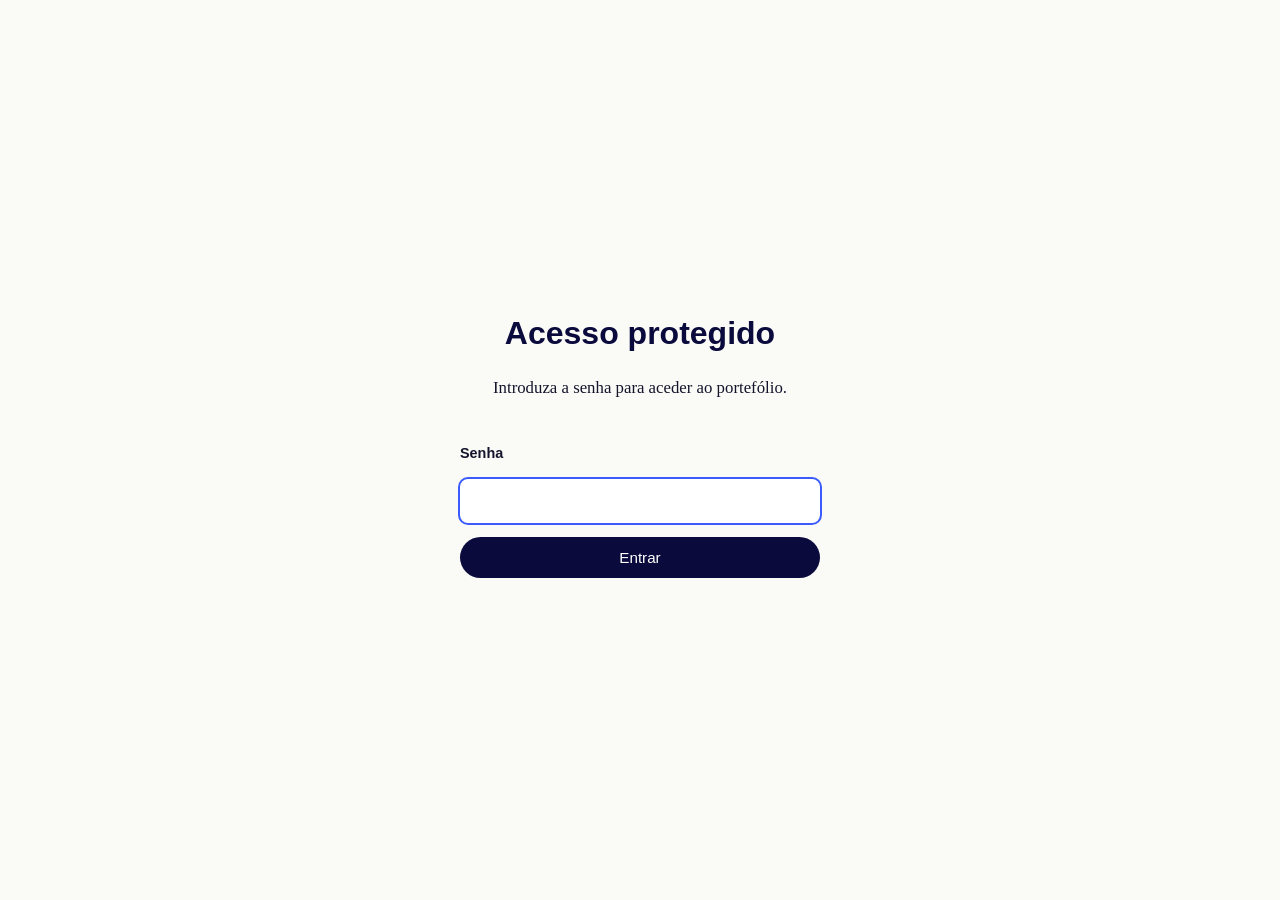
<file: index.html>
<!DOCTYPE html>
<html lang="pt-PT">

<head>
  <meta charset="UTF-8">
  <meta name="viewport" content="width=device-width, initial-scale=1.0">
  <title>Leonardo Magalhães | Início</title>
  <link rel="stylesheet" href="style.css">
  <script>document.documentElement.classList.add("acesso-bloqueado");</script>
  <script src="acesso.js" defer></script>
</head>

<body>
  <header class="topo">
    <a class="logo" href="index.html">Leonardo Magalhães</a>
    <nav>
      <ul class="menu">
        <li><a class="ativo" href="index.html">Início</a></li>
        <li class="menu-item dropdown">
          <a class="dropbtn" href="Apresentação.html">Apresentação</a>
          <ul class="dropdown-menu">
            <li><a href="pessoal.html">Pessoal</a></li>
            <li><a href="academica.html">Académica</a></li>
            <li><a href="profissional.html">Profissional</a></li>
            <li><a href="competencias-digitais.html">Competências digitais</a></li>
          </ul>
        </li>
        <li><a href="porque-e-portefolio.html">Porquê um e-portefólio?</a></li>
        <li><a href="evidencias.html">Evidências de aprendizagem</a></li>
        <li><a href="relatorio-reflexivo.html">Relatório reflexivo</a></li>
        <li><a href="contactos.html">Contactos</a></li>
      </ul>
    </nav>
  </header>

  <main>
    <section class="hero">
      <div class="hero-texto">
        <h1>Leonardo<br>Magalhães</h1>
        <p class="curso">Estudante da licenciatura de Engenharia de Multimédia - ISTEC</p>
        <p class="uc">
          Unidade Curricular:<br>
          Arquitetura e funcionamento de computadores
        </p>
        <div class="botoes">
          <a class="btn" href="Apresentação.html">Conhecer mais</a>
          <a class="btn secundario" href="contactos.html">Falar comigo</a>
        </div>
      </div>

      <!-- Coloca a tua fotografia em img/foto.jpg -->
      <img class="hero-foto" src="imagem/IMG_8023.jpeg" alt="Fotografia de Leonardo Magalhães">
    </section>
  </main>

  <footer class="rodape">
    <p>© 2026 Leonardo Magalhães. Todos os direitos reservados.</p>

    <p class="contactos">
      Contactos:<br>
      <a href="mailto:leo.magalhaes1711@gmail.com">leo.magalhaes1711@gmail.com</a>
    </p>

    <div class="istec">
      <img src="imagem/Logotipo01.png" alt="Logótipo do ISTEC Porto">
    </div>

    <div class="redes">
      <a href="https://www.instagram.com/leomaagalhaes/" title="Instagram" target="_blank" rel="noopener noreferrer"
        aria-label="Instagram de Leonardo Magalhães">Ig</a>
    </div>
  </footer>

  <script src="chat.js"></script>
</body>

</html>
</file>
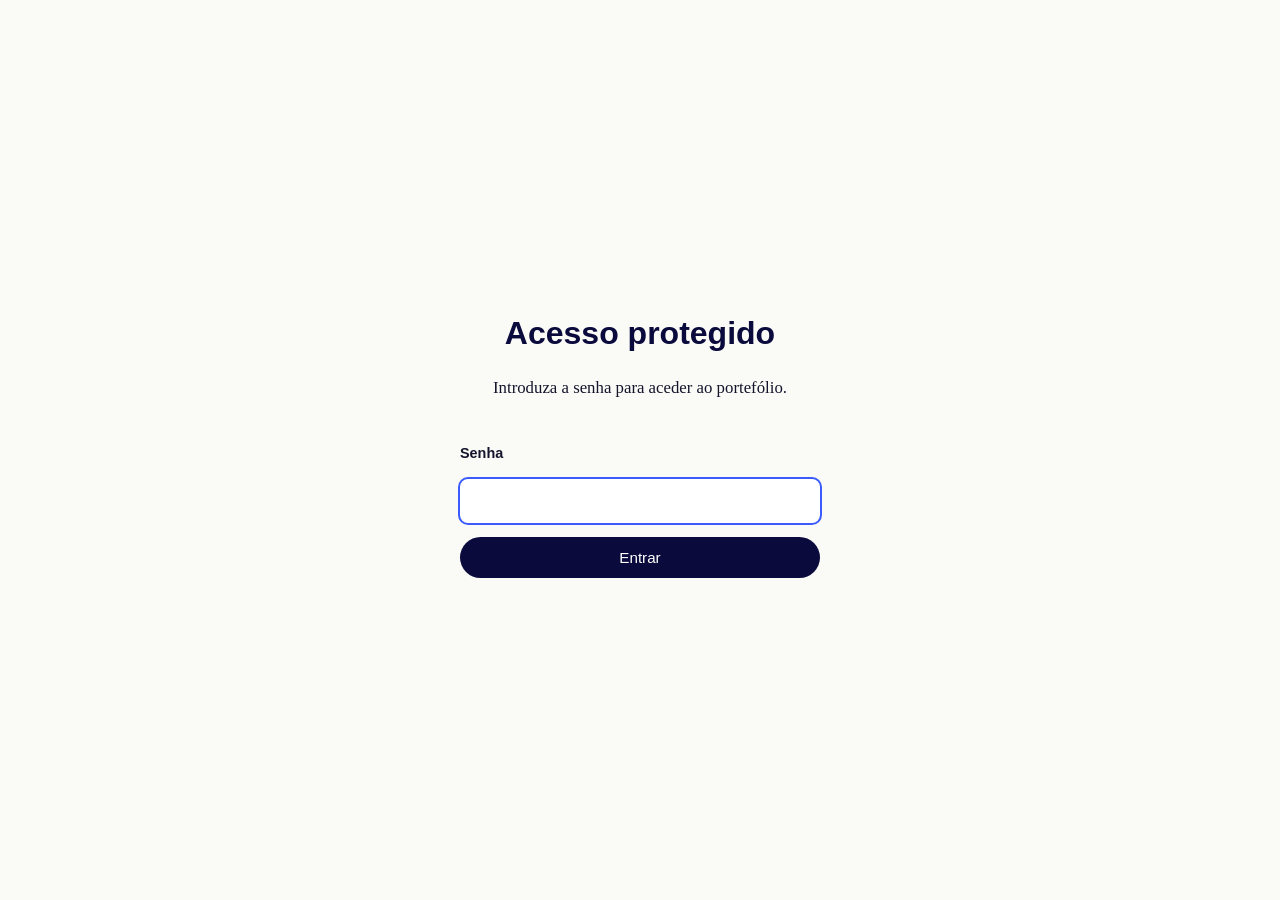
<file: academica.html>
<!DOCTYPE html>
<html lang="pt-PT">
<head>
  <meta charset="UTF-8">
  <meta name="viewport" content="width=device-width, initial-scale=1.0">
  <title>Leonardo Magalhães | Académica</title>
  <link rel="stylesheet" href="style.css">
  <script>document.documentElement.classList.add("acesso-bloqueado");</script>
  <script src="acesso.js" defer></script>
</head>

<body>
  <header class="topo">
    <a class="logo" href="index.html">Leonardo Magalhães</a>
    <nav>
      <ul class="menu">
        <li><a href="index.html">Início</a></li>
        <li class="menu-item dropdown">
          <a class="dropbtn ativo" href="Apresentação.html">Apresentação</a>
          <ul class="dropdown-menu">
            <li><a href="pessoal.html">Pessoal</a></li>
            <li><a href="academica.html">Académica</a></li>
            <li><a href="profissional.html">Profissional</a></li>
            <li><a href="competencias-digitais.html">Competências digitais</a></li>
          </ul>
        </li>
        <li><a href="porque-e-portefolio.html">Porquê um e-portefólio?</a></li>
        <li><a href="evidencias.html">Evidências de aprendizagem</a></li>
        <li><a href="relatorio-reflexivo.html">Relatório reflexivo</a></li>
        <li><a href="contactos.html">Contactos</a></li>
      </ul>
    </nav>
  </header>

  <main>
    <section class="conteudo">
      <h1>Académica</h1>
      <section class="cartao">
        <h2>Percurso académico</h2>
        <ul>
          <li>Licenciatura em Engenharia de Multimédia - ISTEC, 2026 - atual</li>
          <li>Licenciatura em Ciências da Nutrição - Universidade do Porto, 2021 - 2025</li>
          <li>Licenciatura em Nutrição - Universidade de Fortaleza, Brasil, 2017 - 2018</li>
        </ul>
      </section>
      <div class="botoes">
        <a class="btn" href="Apresentação.html">Voltar à apresentação</a>
      </div>
    </section>
  </main>

  <footer class="rodape">
    <p>© 2026 Leonardo Magalhães. Todos os direitos reservados.</p>
    <p class="contactos">
      Contactos:<br>
      <a href="mailto:leo.magalhaes1711@gmail.com">leo.magalhaes1711@gmail.com</a>
    </p>
    <div class="istec">
      <img src="imagem/Logotipo01.png" alt="Logótipo do ISTEC Porto">
    </div>
    <div class="redes">
      <a href="https://www.instagram.com/leomaagalhaes/" title="Instagram" target="_blank" rel="noopener noreferrer"
        aria-label="Instagram de Leonardo Magalhães">Ig</a>
    </div>
  </footer>
  <script src="chat.js"></script>
</body>

</html>
</file>
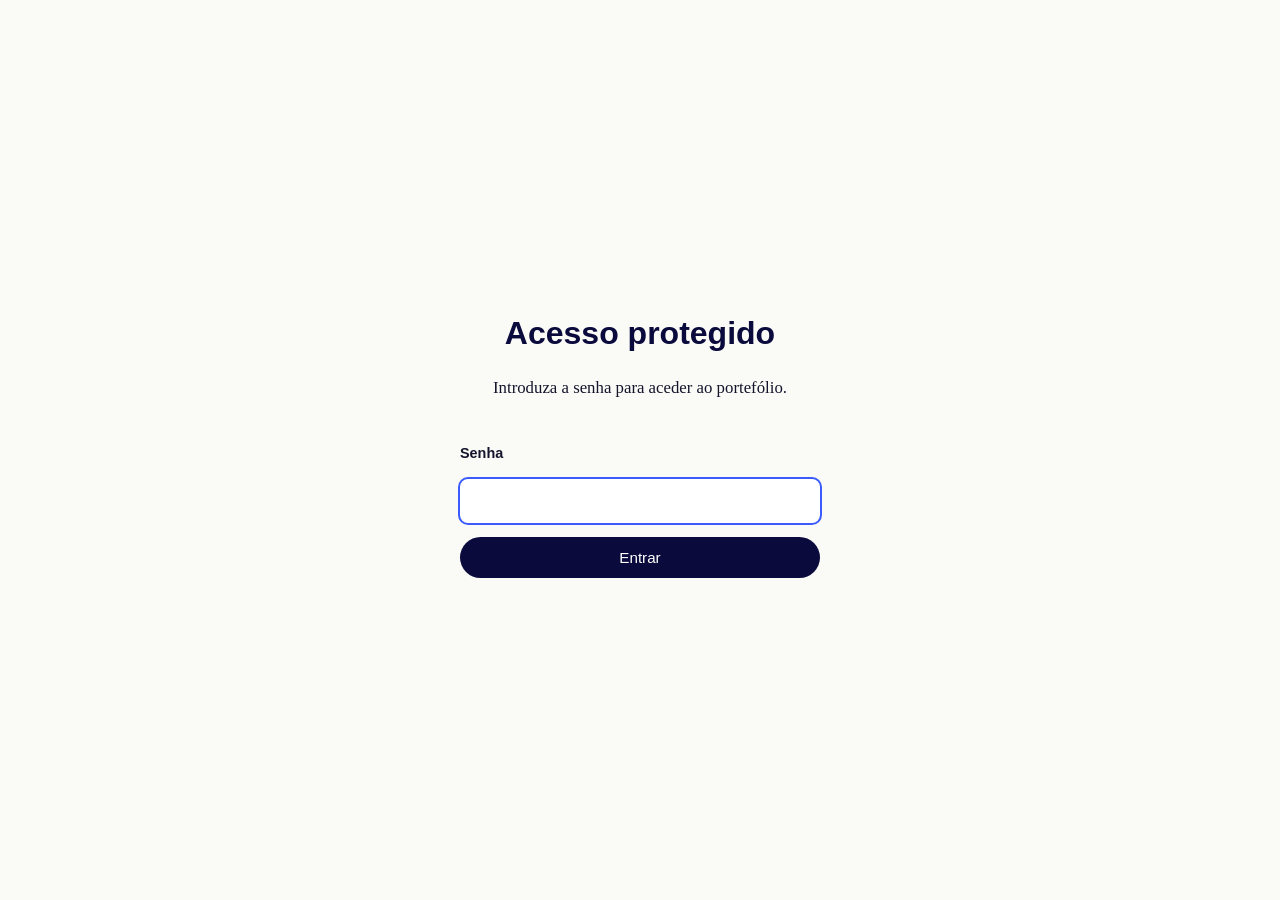
<file: Apresentação.html>
<!DOCTYPE html>
<html lang="pt-PT">
<head>
  <meta charset="UTF-8">
  <meta name="viewport" content="width=device-width, initial-scale=1.0">
  <title>Leonardo Magalhães | Apresentação</title>
  <link rel="stylesheet" href="style.css">
  <script>document.documentElement.classList.add("acesso-bloqueado");</script>
  <script src="acesso.js" defer></script>
</head>
<body>
  <header class="topo">
    <a class="logo" href="index.html">Leonardo Magalhães</a>
    <nav>
      <ul class="menu">
        <li><a href="index.html">Início</a></li>
        <li class="menu-item dropdown">
          <a class="dropbtn ativo" href="Apresentação.html">Apresentação</a>
          <ul class="dropdown-menu">
            <li><a href="pessoal.html">Pessoal</a></li>
            <li><a href="academica.html">Académica</a></li>
            <li><a href="profissional.html">Profissional</a></li>
            <li><a href="competencias-digitais.html">Competências digitais</a></li>
          </ul>
        </li>
        <li><a href="porque-e-portefolio.html">Porquê um e-portefólio?</a></li>
        <li><a href="evidencias.html">Evidências de aprendizagem</a></li>
        <li><a href="relatorio-reflexivo.html">Relatório reflexivo</a></li>
        <li><a href="contactos.html">Contactos</a></li>
      </ul>
    </nav>
  </header>

  <main>
    <section class="conteudo">
      <h1>Apresentação</h1>
      <p>Explore as diferentes áreas do meu percurso:</p>
      <div class="botoes">
        <a class="btn" href="pessoal.html">Pessoal</a>
        <a class="btn" href="academica.html">Académica</a>
        <a class="btn" href="profissional.html">Profissional</a>
        <a class="btn" href="competencias-digitais.html">Competências digitais</a>
      </div>
    </section>
  </main>

  <footer class="rodape">
    <p>© 2026 Leonardo Magalhães. Todos os direitos reservados.</p>

    <p class="contactos">
      Contactos:<br>
      <a href="mailto:leo.magalhaes1711@gmail.com">leo.magalhaes1711@gmail.com</a>
    </p>

    <div class="istec">
      <img src="imagem/Logotipo01.png" alt="Logótipo do ISTEC Porto">
    </div>

    <div class="redes">
      <a href="https://www.instagram.com/leomaagalhaes/" title="Instagram" target="_blank" rel="noopener noreferrer" aria-label="Instagram de Leonardo Magalhães">Ig</a>
    </div>
  </footer>

  <script src="chat.js"></script>
</body>
</html>
</file>
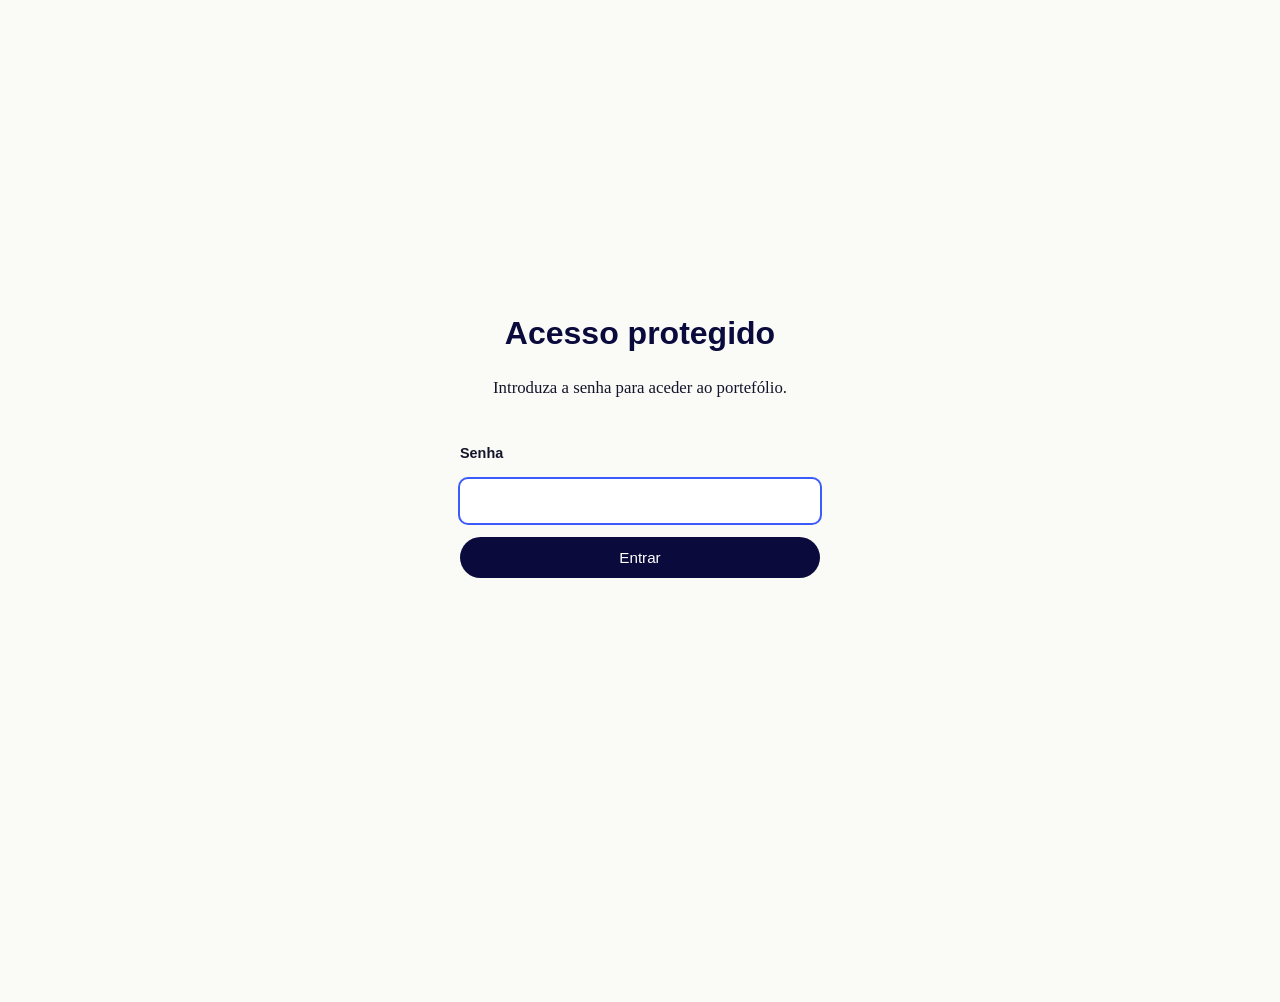
<file: competencias-digitais.html>
<!DOCTYPE html>
<html lang="pt-PT">
<head>
  <meta charset="UTF-8">
  <meta name="viewport" content="width=device-width, initial-scale=1.0">
  <title>Leonardo Magalhães | Competências digitais</title>
  <link rel="stylesheet" href="style.css">
  <script>document.documentElement.classList.add("acesso-bloqueado");</script>
  <script src="acesso.js" defer></script>
</head>

<body>
  <header class="topo">
    <a class="logo" href="index.html">Leonardo Magalhães</a>
    <nav>
      <ul class="menu">
        <li><a href="index.html">Início</a></li>
        <li class="menu-item dropdown">
          <a class="dropbtn ativo" href="Apresentação.html">Apresentação</a>
          <ul class="dropdown-menu">
            <li><a href="pessoal.html">Pessoal</a></li>
            <li><a href="academica.html">Académica</a></li>
            <li><a href="profissional.html">Profissional</a></li>
            <li><a href="competencias-digitais.html">Competências digitais</a></li>
          </ul>
        </li>
        <li><a href="porque-e-portefolio.html">Porquê um e-portefólio?</a></li>
        <li><a href="evidencias.html">Evidências de aprendizagem</a></li>
        <li><a href="relatorio-reflexivo.html">Relatório reflexivo</a></li>
        <li><a href="contactos.html">Contactos</a></li>
      </ul>
    </nav>
  </header>

  <main>
    <section class="conteudo">
      <h1>Competências digitais</h1>
      <section class="cartao">
        <h2>Competências</h2>
      </section>
      <figure class="quadro-competencias">
        <img src="imagem/Comp%20digitais.png"
          alt="Resultado das competências digitais: literacia de informação e dados B2 especialista; comunicação e colaboração A2 explorador; criação de conteúdo digital B1 integrador; segurança A2 explorador; resolução de problemas B2 especialista.">
      </figure>
      <div class="botoes">
        <a class="btn" href="Apresentação.html">Voltar à apresentação</a>
      </div>
    </section>
  </main>

  <footer class="rodape">
    <p>© 2026 Leonardo Magalhães. Todos os direitos reservados.</p>
    <p class="contactos">
      Contactos:<br>
      <a href="mailto:leo.magalhaes1711@gmail.com">leo.magalhaes1711@gmail.com</a>
    </p>
    <div class="istec">
      <img src="imagem/Logotipo01.png" alt="Logótipo do ISTEC Porto">
    </div>
    <div class="redes">
      <a href="https://www.instagram.com/leomaagalhaes/" title="Instagram" target="_blank" rel="noopener noreferrer"
        aria-label="Instagram de Leonardo Magalhães">Ig</a>
    </div>
  </footer>
  <script src="chat.js"></script>
</body>

</html>
</file>
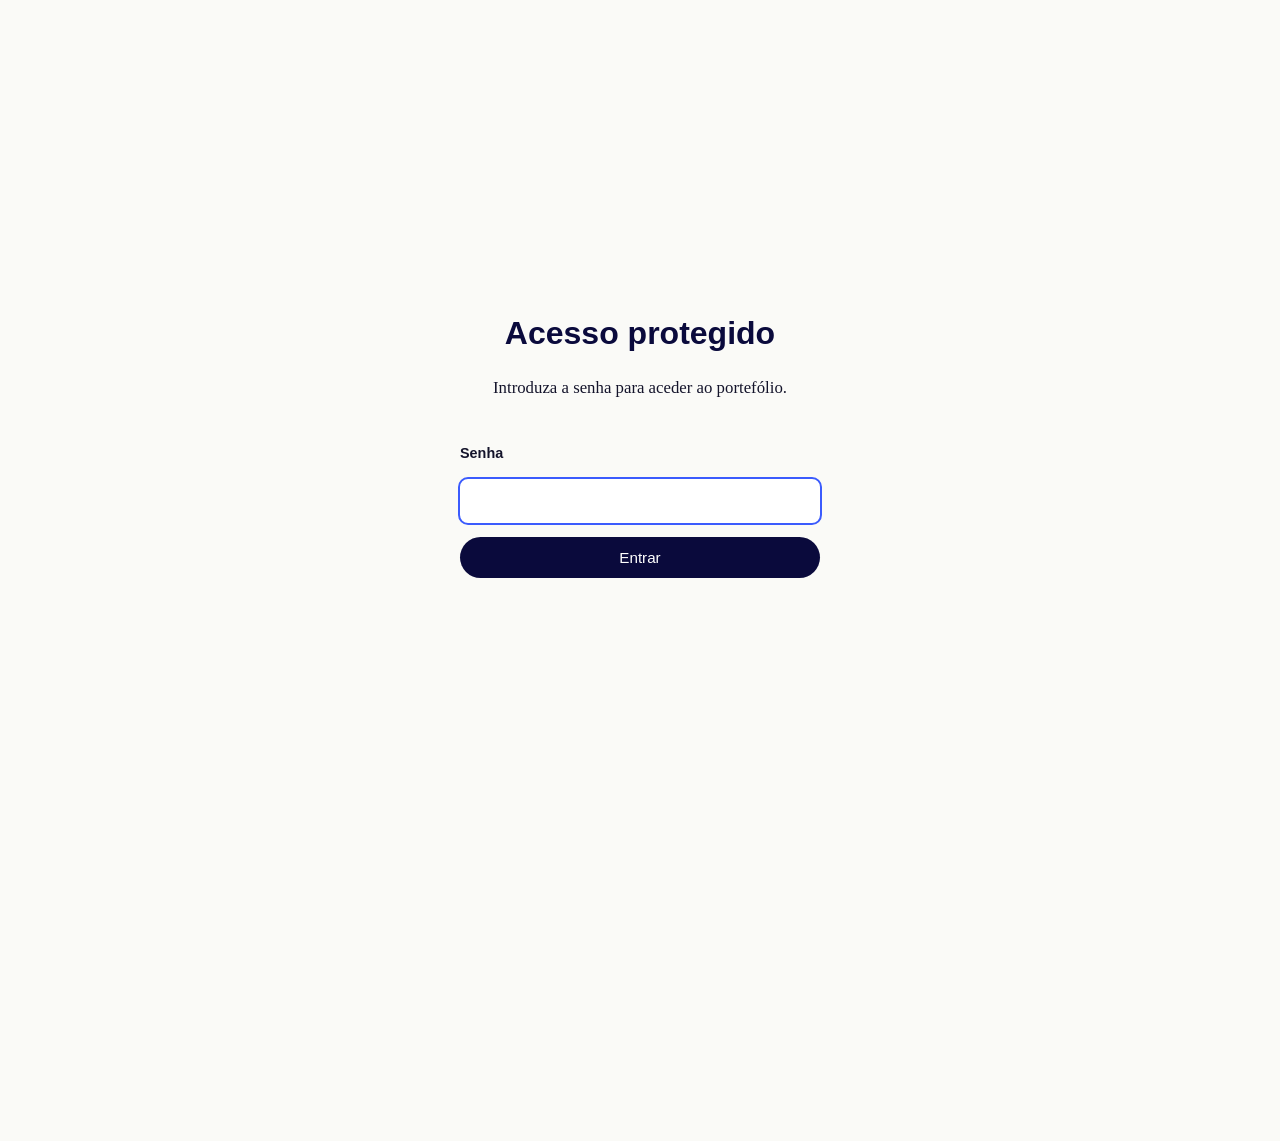
<file: contactos.html>
<!DOCTYPE html>
<html lang="pt-PT">

<head>
  <meta charset="UTF-8">
  <meta name="viewport" content="width=device-width, initial-scale=1.0">
  <title>Leonardo Magalhães | Contactos</title>
  <link rel="stylesheet" href="style.css">
  <script>document.documentElement.classList.add("acesso-bloqueado");</script>
  <script src="acesso.js" defer></script>
</head>

<body>
  <header class="topo">
    <a class="logo" href="index.html">Leonardo Magalhães</a>
    <nav>
      <ul class="menu">
        <li><a href="index.html">Início</a></li>
        <li class="menu-item dropdown">
          <a class="dropbtn" href="Apresentação.html">Apresentação</a>
          <ul class="dropdown-menu">
            <li><a href="pessoal.html">Pessoal</a></li>
            <li><a href="academica.html">Académica</a></li>
            <li><a href="profissional.html">Profissional</a></li>
            <li><a href="competencias-digitais.html">Competências digitais</a></li>
          </ul>
        </li>
        <li><a href="porque-e-portefolio.html">Porquê um e-portefólio?</a></li>
        <li><a href="evidencias.html">Evidências de aprendizagem</a></li>
        <li><a href="relatorio-reflexivo.html">Relatório reflexivo</a></li>
        <li><a class="ativo" href="contactos.html">Contactos</a></li>
      </ul>
    </nav>
  </header>

  <main>
    <section class="conteudo">
      <h1>Contactos</h1>

      <p>
        Podes falar comigo através do <strong>chat</strong> (botão no canto
        inferior direito do ecrã), por email, ou enviando uma mensagem pelo
        formulário abaixo.
      </p>

      <div class="cartao">
        <h2>Email</h2>
        <p>
          <a href="mailto:leo.magalhaes1711@gmail.com">leo.magalhaes1711@gmail.com</a>
        </p>
      </div>

      <!-- O formulário abre o programa de email do visitante já preenchido -->
      <form action="mailto:leo.magalhaes1711@gmail.com" method="post" enctype="text/plain">
        <label for="nome">Nome</label>
        <input type="text" id="nome" name="Nome" required>

        <label for="email">O teu email</label>
        <input type="email" id="email" name="Email" required>

        <label for="mensagem">Mensagem</label>
        <textarea id="mensagem" name="Mensagem" required></textarea>

        <button class="btn" type="submit">Enviar mensagem</button>
      </form>
    </section>
  </main>

  <footer class="rodape">
    <p>© 2026 Leonardo Magalhães. Todos os direitos reservados.</p>

    <p class="contactos">
      Contactos:<br>
      <a href="mailto:leo.magalhaes1711@gmail.com">leo.magalhaes1711@gmail.com</a>
    </p>

    <div class="istec">
      <img src="imagem/Logotipo01.png" alt="Logótipo do ISTEC Porto">
    </div>

    <div class="redes">
      <a href="https://www.instagram.com/leomaagalhaes/" title="Instagram" target="_blank" rel="noopener noreferrer"
        aria-label="Instagram de Leonardo Magalhães">Ig</a>
    </div>
  </footer>

  <script src="chat.js"></script>
</body>

</html>
</file>
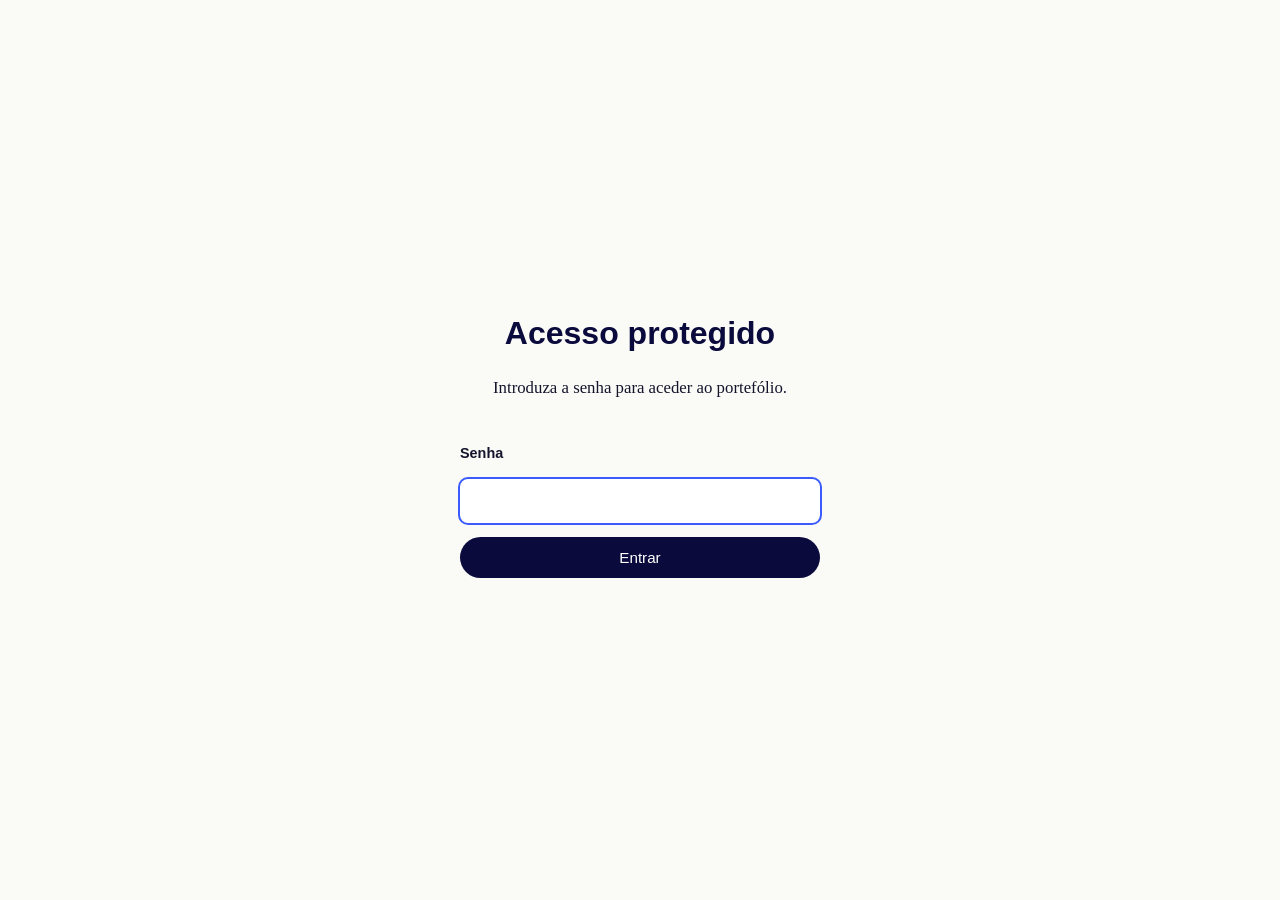
<file: evidencias.html>
<!DOCTYPE html>
<html lang="pt-PT">

<head>
  <meta charset="UTF-8">
  <meta name="viewport" content="width=device-width, initial-scale=1.0">
  <title>Leonardo Magalhães | Evidências de aprendizagem</title>
  <link rel="stylesheet" href="style.css">
  <script>document.documentElement.classList.add("acesso-bloqueado");</script>
  <script src="acesso.js" defer></script>
</head>

<body>

  <header class="topo">
    <a class="logo" href="index.html">Leonardo Magalhães</a>
    <nav>
      <ul class="menu">
        <li><a href="index.html">Início</a></li>
        <li class="menu-item dropdown">
          <a class="dropbtn" href="Apresentação.html">Apresentação</a>
          <ul class="dropdown-menu">
            <li><a href="pessoal.html">Pessoal</a></li>
            <li><a href="academica.html">Académica</a></li>
            <li><a href="profissional.html">Profissional</a></li>
            <li><a href="competencias-digitais.html">Competências digitais</a></li>
          </ul>
        </li>
        <li><a href="porque-e-portefolio.html">Porquê um e-portefólio?</a></li>
        <li class="menu-item dropdown">
          <a class="dropbtn" href="evidencias.html">Evidências de aprendizagem</a>
          <ul class="dropdown-menu">
            <li><a href="noticias.html">Notícias</a></li>
            <li><a href="Linha-do-tempo.html">Linha do tempo</a></li>
            <li><a href="trabalhos-e-projetos.html">Trabalhos e projetos</a></li>
          </ul>
        </li>
        <li><a href="relatorio-reflexivo.html">Relatório reflexivo</a></li>
        <li><a href="contactos.html">Contactos</a></li>
      </ul>
    </nav>
  </header>

  <main>
    <section class="conteudo">
      <h1>Evidências de aprendizagem</h1>

      <p>
        Nesta página reúno os trabalhos, exercícios e projetos realizados
        na unidade curricular de Arquitetura e Funcionamento de Computadores,
        no âmbito da licenciatura em Engenharia de Multimédia do ISTEC.
      </p>
    </section>
  </main>

  <footer class="rodape">
    <p>© 2026 Leonardo Magalhães. Todos os direitos reservados.</p>

    <p class="contactos">
      Contactos:<br>
      <a href="mailto:leo.magalhaes1711@gmail.com">leo.magalhaes1711@gmail.com</a>
    </p>

    <div class="istec">
      <img src="imagem/Logotipo01.png" alt="Logótipo do ISTEC Porto">
    </div>

    <div class="redes">
      <a href="https://www.instagram.com/leomaagalhaes/" title="Instagram" target="_blank" rel="noopener noreferrer"
        aria-label="Instagram de Leonardo Magalhães">Ig</a>
    </div>
  </footer>

  <script src="chat.js"></script>
</body>

</html>
</file>
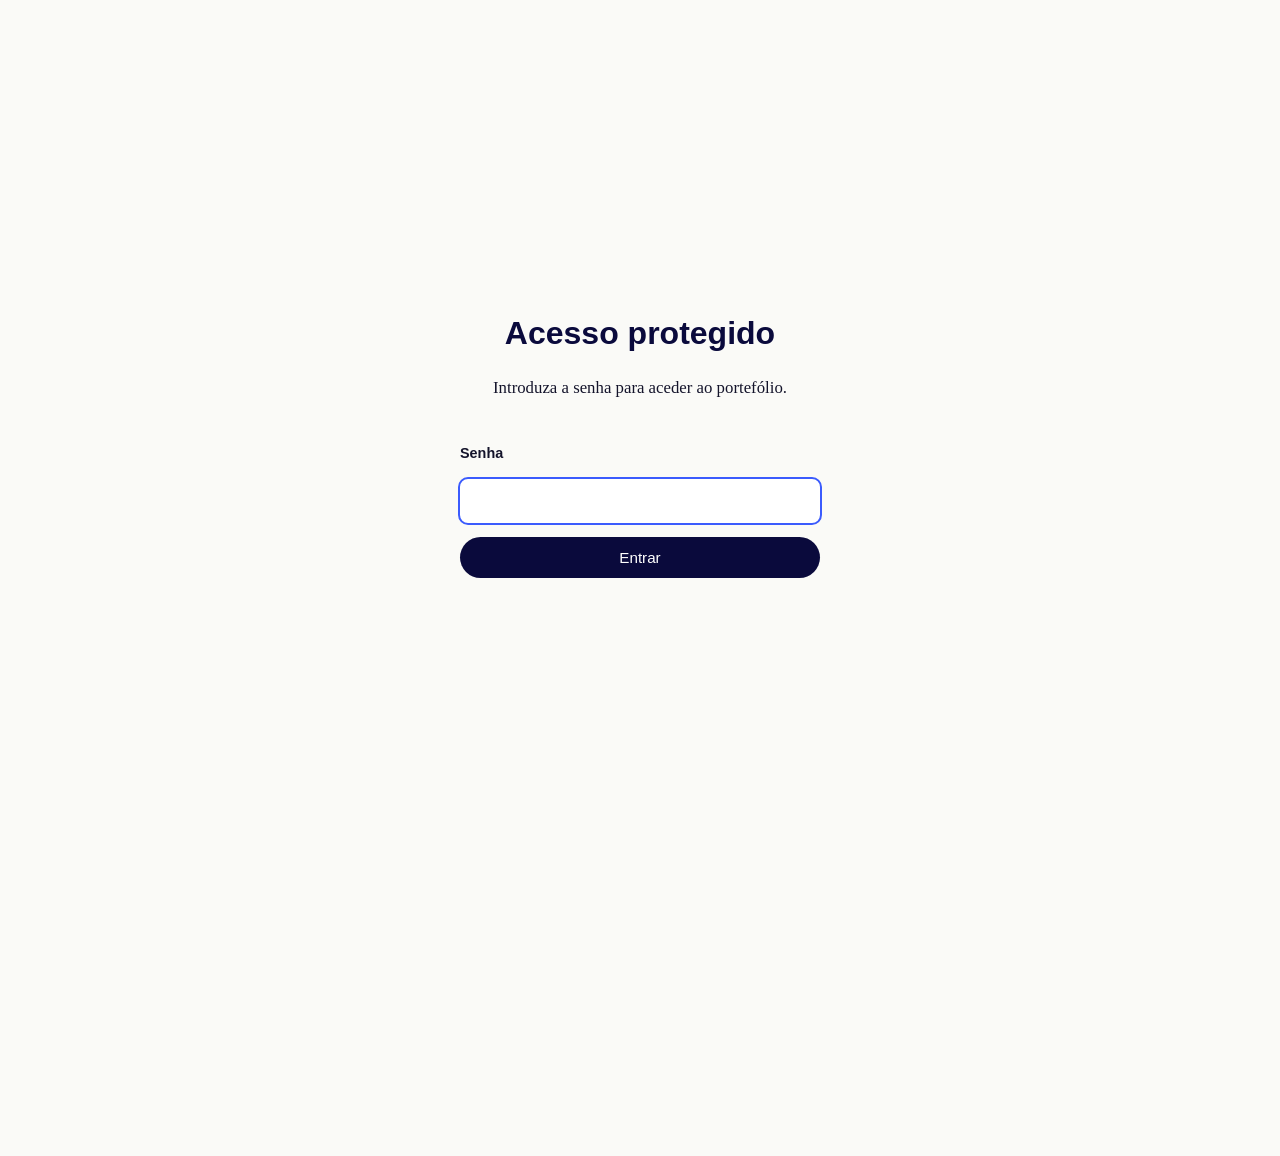
<file: Linha-do-tempo.html>
<!DOCTYPE html>
<html lang="pt-PT">
<head>
  <meta charset="UTF-8">
  <meta name="viewport" content="width=device-width, initial-scale=1.0">
  <title>Leonardo Magalhães | Linha do tempo</title>
  <link rel="stylesheet" href="style.css">
  <script>document.documentElement.classList.add("acesso-bloqueado");</script>
  <script src="acesso.js" defer></script>
</head>

<body>
  <header class="topo">
    <a class="logo" href="index.html">Leonardo Magalhães</a>
    <nav>
      <ul class="menu">
        <li><a href="index.html">Início</a></li>
        <li class="menu-item dropdown">
          <a class="dropbtn" href="Apresentação.html">Apresentação</a>
          <ul class="dropdown-menu">
            <li><a href="pessoal.html">Pessoal</a></li>
            <li><a href="academica.html">Académica</a></li>
            <li><a href="profissional.html">Profissional</a></li>
            <li><a href="competencias-digitais.html">Competências digitais</a></li>
          </ul>
        </li>
        <li><a href="porque-e-portefolio.html">Porquê um e-portefólio?</a></li>
        <li class="menu-item dropdown">
          <a class="dropbtn ativo" href="evidencias.html">Evidências de aprendizagem</a>
          <ul class="dropdown-menu">
            <li><a href="noticias.html">Notícias</a></li>
            <li><a class="ativo" href="Linha-do-tempo.html">Linha do tempo</a></li>
            <li><a href="trabalhos-e-projetos.html">Trabalhos e projetos</a></li>
          </ul>
        </li>
        <li><a href="relatorio-reflexivo.html">Relatório reflexivo</a></li>
        <li><a href="contactos.html">Contactos</a></li>
      </ul>
    </nav>
  </header>

  <main>
    <section class="conteudo">
      <h1>Linha do tempo</h1>
      <section class="cartao">
        <h2>Linha do tempo da computação</h2>
        <img class="linha-tempo-imagem" src="imagem/Linhadotempo.png" alt="Linha do tempo da computação">
      </section>
      <div class="botoes">
        <a class="btn secundario" href="evidencias.html">Voltar às evidências de aprendizagem</a>
      </div>
    </section>
  </main>

  <footer class="rodape">
    <p>© 2026 Leonardo Magalhães. Todos os direitos reservados.</p>
    <p class="contactos">
      Contactos:<br>
      <a href="mailto:leo.magalhaes1711@gmail.com">leo.magalhaes1711@gmail.com</a>
    </p>
    <div class="istec">
      <img src="imagem/Logotipo01.png" alt="Logótipo do ISTEC Porto">
    </div>
    <div class="redes">
      <a href="https://www.instagram.com/leomaagalhaes/" title="Instagram" target="_blank" rel="noopener noreferrer"
        aria-label="Instagram de Leonardo Magalhães">Ig</a>
    </div>
  </footer>

  <script src="chat.js"></script>
</body>

</html>
</file>
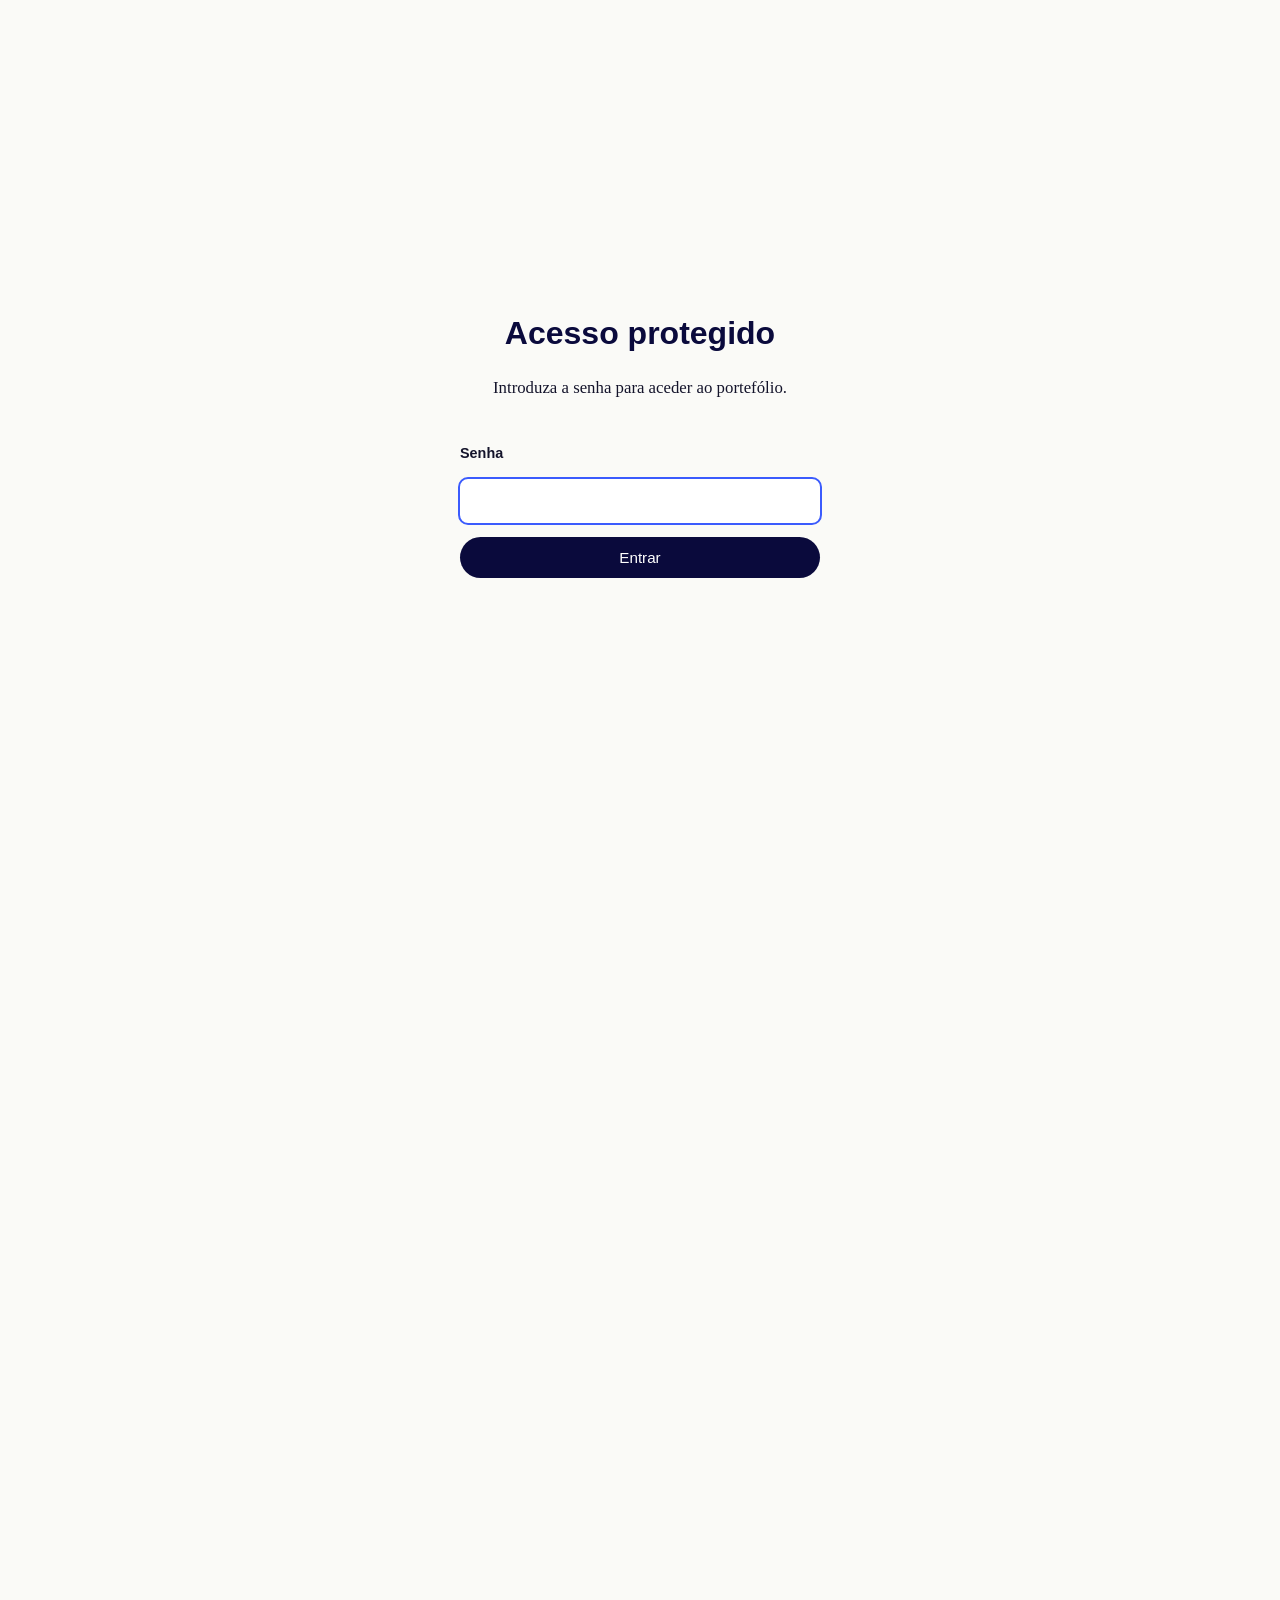
<file: noticias.html>
<!DOCTYPE html>
<html lang="pt-PT">

<head>
  <meta charset="UTF-8">
  <meta name="viewport" content="width=device-width, initial-scale=1.0">
  <title>Leonardo Magalhães | Notícias</title>
  <link rel="stylesheet" href="style.css">
  <script>document.documentElement.classList.add("acesso-bloqueado");</script>
  <script src="acesso.js" defer></script>
</head>

<body>
  <header class="topo">
    <a class="logo" href="index.html">Leonardo Magalhães</a>
    <nav>
      <ul class="menu">
        <li><a href="index.html">Início</a></li>
        <li class="menu-item dropdown">
          <a class="dropbtn" href="Apresentação.html">Apresentação</a>
          <ul class="dropdown-menu">
            <li><a href="pessoal.html">Pessoal</a></li>
            <li><a href="academica.html">Académica</a></li>
            <li><a href="profissional.html">Profissional</a></li>
            <li><a href="competencias-digitais.html">Competências digitais</a></li>
          </ul>
        </li>
        <li><a href="porque-e-portefolio.html">Porquê um e-portefólio?</a></li>
        <li class="menu-item dropdown">
          <a class="dropbtn" href="evidencias.html">Evidências de aprendizagem</a>
          <ul class="dropdown-menu">
            <li><a class="ativo" href="noticias.html">Notícias</a></li>
            <li><a href="Linha-do-tempo.html">Linha do tempo</a></li>
            <li><a href="trabalhos-e-projetos.html">Trabalhos e projetos</a></li>
          </ul>
        </li>
        <li><a href="relatorio-reflexivo.html">Relatório reflexivo</a></li>
        <li><a href="contactos.html">Contactos</a></li>
      </ul>
    </nav>
  </header>

  <main>
    <section class="conteudo">
      <h1>Notícias</h1>
      <section class="cartao">
        <h2>Microsoft prepara produção em larga escala do chip Maia 300</h2>
        <p>
          A Microsoft estará a negociar com a TSMC capacidade para produzir mais de
          300 mil chips Maia 300, com entregas previstas para 2027. O objetivo é
          reforçar os seus próprios processadores de inteligência artificial e
          reduzir a dependência de chips de outros fornecedores.
        </p>
        <p>
          <a href="https://www.techzine.eu/news/infrastructure/143518/microsoft-aims-to-produce-hundreds-of-thousands-of-maia-300-ai-chips/"
            target="_blank" rel="noopener noreferrer">Ler a notícia completa</a>
        </p>
      </section>
      <section class="cartao">
        <h2>Lançamentos de novos modelos de IA em outubro de 2026</h2>
        <p>
          O BenchLM confirmou o lançamento de 20 modelos de inteligência artificial
          por 16 fornecedores durante outubro de 2026. Entre eles estão o Grok Voice 3.0,
          da xAI, o Muse Spark, da Meta, e o Jais 3, da IFM. A notícia destaca o avanço
          dos sistemas multimodais e adaptativos, capazes de lidar com diferentes tipos
          de informação e tarefas.
        </p>
        <p>
          <a href="https://af.net/es/realtime/confirmed-ai-model-releases-for-october-2026/" target="_blank"
            rel="noopener noreferrer">Ler a notícia completa</a>
        </p>
      </section>

      <section class="cartao">
        <h2>Jensen Huang demite-se da Nvidia após 33 anos e deixa a indústria da IA sem o seu maior rosto</h2>
        <p>
          Jensen Huang deixou a liderança da Nvidia, ao demitir-se do cargo de presidente, CEO e membro do conselho, com
          efeito imediato. A decisão chega depois de dias de pressão por causa de alegados casos extraconjugais, um
          deles com uma mulher que as autoridades norte-americanas suspeitam trabalhar para Pequim.
        </p>
        <p>
          <a href="https://tek.sapo.pt/noticias/negocios/artigos/jensen-huang-demite-se-da-nvidia-apos-33-anos-e-deixa-a-industria-da-ia-sem-o-seu-maior-rosto/"
            target="_blank" rel="noopener noreferrer">Ler a notícia completa</a>
        </p>
      </section>
      <section class="cartao">
        <h2>IA está a aumentar as preocupações com a cibersegurança</h2>
        <p>
          Uma das principais tendências atuais é a utilização de Inteligência Artificial
          tanto para atacar como para defender sistemas.
          Especialistas alertam que ferramentas de IA podem automatizar a
          procura de vulnerabilidades e tornar os ataques mais rápidos e escaláveis.
        </p>
        <p>
          <a href="https://www.theverge.com/podcast/1029038/ai-cybersecurity-hackers-data-breach-dark-age-alex-stamos?utm_source=chatgpt.com"
            target="_blank" rel="noopener noreferrer">Ler a notícia completa</a>
        </p>
      </section>
      <section class="cartao">
        <h2>Empresas portuguesas enfrentam novos riscos relacionados com IA</h2>
        <p>
          Uma análise publicada em Portugal destaca que muitas
          empresas estão a enfrentar ataques potenciados por IA e
          precisam de atualizar os seus sistemas de segurança,
          competências e mecanismos de resposta. A cibersegurança
          deixou de ser apenas um problema técnico e passou a ser
          também um risco para a continuidade do negócio.
        </p>
      </section>
      <p>
        <a href="https://jornaleconomico.sapo.pt/noticias/ataques-de-ia-estarao-as-empresas-preparadas/?utm_source=chatgpt.com"
          target="_blank" rel="noopener noreferrer">Ler a notícia completa</a>
      </p>
      <section class="cartao">
        <h2>Google prepara novidades nos óculos inteligentes</h2>
        <p>
          Há novas informações sobre os planos da Google para óculos inteligentes com IA,
          incluindo parcerias para desenvolver dispositivos que combinem tecnologia,
          assistência por IA e utilização no dia a dia.
        </p>
      </section>
      <p>
        <a href="https://www.engadget.com/2309631/googles-eyewear-partners-cant-keep-a-lid-on-its-smart-glasses-plans/"
          target="_blank" rel="noopener noreferrer">Ler a notícia completa</a>
      </p>

      <div class="botoes">
        <a class="btn secundario" href="evidencias.html">Voltar às evidências de aprendizagem</a>
      </div>
    </section>
  </main>

  <footer class="rodape">
    <p>© 2026 Leonardo Magalhães. Todos os direitos reservados.</p>
    <p class="contactos">
      Contactos:<br>
      <a href="mailto:leo.magalhaes1711@gmail.com">leo.magalhaes1711@gmail.com</a>
    </p>
    <div class="istec">
      <img src="imagem/Logotipo01.png" alt="Logótipo do ISTEC Porto">
    </div>
    <div class="redes">
      <a href="https://www.instagram.com/leomaagalhaes/" title="Instagram" target="_blank" rel="noopener noreferrer"
        aria-label="Instagram de Leonardo Magalhães">Ig</a>
    </div>
  </footer>

  <script src="chat.js"></script>
</body>

</html>
</file>
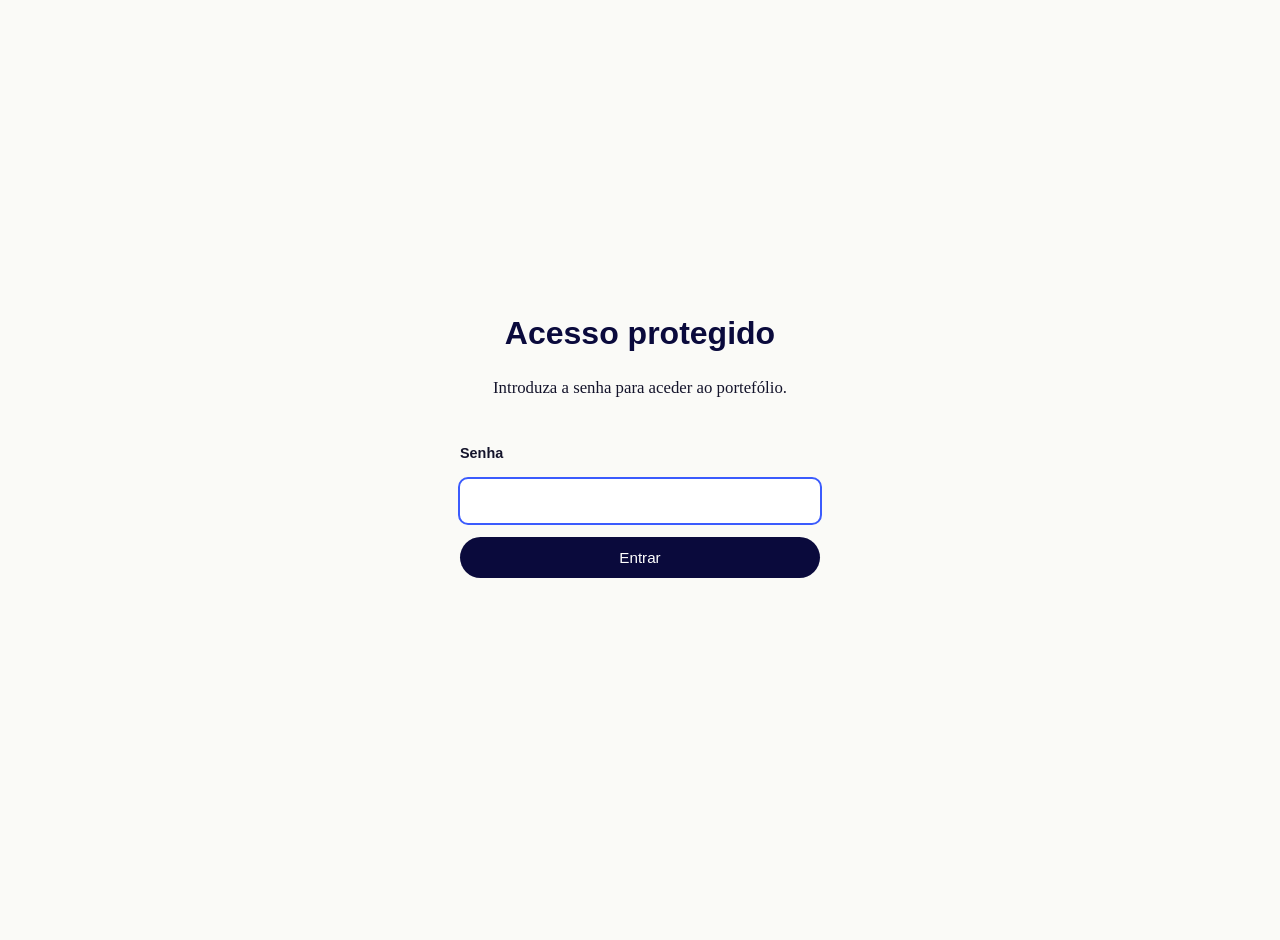
<file: pessoal.html>
<!DOCTYPE html>
<html lang="pt-PT">
<head>
  <meta charset="UTF-8">
  <meta name="viewport" content="width=device-width, initial-scale=1.0">
  <title>Leonardo Magalhães | Pessoal</title>
  <link rel="stylesheet" href="style.css">
  <script>document.documentElement.classList.add("acesso-bloqueado");</script>
  <script src="acesso.js" defer></script>
</head>
<body>
  <header class="topo">
    <a class="logo" href="index.html">Leonardo Magalhães</a>
    <nav>
      <ul class="menu">
        <li><a href="index.html">Início</a></li>
        <li class="menu-item dropdown">
          <a class="dropbtn" href="Apresentação.html">Apresentação</a>
          <ul class="dropdown-menu">
            <li><a href="pessoal.html">Pessoal</a></li>
            <li><a href="academica.html">Académica</a></li>
            <li><a href="profissional.html">Profissional</a></li>
            <li><a href="competencias-digitais.html">Competências digitais</a></li>
          </ul>
        </li>
        <li><a href="porque-e-portefolio.html">Porquê um e-portefólio?</a></li>
        <li><a href="evidencias.html">Evidências de aprendizagem</a></li>
        <li><a href="relatorio-reflexivo.html">Relatório reflexivo</a></li>
        <li><a href="contactos.html">Contactos</a></li>
      </ul>
    </nav>
  </header>

  <main>
    <section class="conteudo">
      <h1>Pessoal</h1>
      <p>
        Olá! Sou o Leonardo Magalhães e estou a estudar Engenharia de Multimédia no ISTEC – Instituto Superior de Tecnologias Avançadas do Porto.<br>
        Gosto de aprender coisas novas, explorar o mundo da tecnologia e perceber como posso juntar a criatividade à parte mais técnica para desenvolver projetos. Ao longo do curso, tenho vindo a adquirir novos conhecimentos e a descobrir áreas que me interessam, como a criação de websites e o design digital.<br>
        Criei este site no âmbito da unidade curricular de Arquitetura e Funcionamento de Computadores para partilhar os trabalhos que vou realizando, mostrar o que tenho aprendido e acompanhar a minha evolução ao longo do curso.<br>
        A ideia é reunir aqui um pouco da minha experiência e do meu percurso enquanto estudante de Engenharia de Multimédia.
      </p>
      <img class="apresentacao-logotipo" src="imagem/Logotipo01.png" alt="Logótipo do portefólio de Leonardo Magalhães">
    </section>
  </main>

  <footer class="rodape">
    <p>© 2026 Leonardo Magalhães. Todos os direitos reservados.</p>
    <p class="contactos">
      Contactos:<br>
      <a href="mailto:leo.magalhaes1711@gmail.com">leo.magalhaes1711@gmail.com</a>
    </p>
    <div class="istec">
      <img src="imagem/Logotipo01.png" alt="Logótipo do ISTEC Porto">
    </div>
    <div class="redes">
      <a href="https://www.instagram.com/leomaagalhaes/" title="Instagram" target="_blank" rel="noopener noreferrer" aria-label="Instagram de Leonardo Magalhães">Ig</a>
    </div>
  </footer>

  <script src="chat.js"></script>
</body>
</html>
</file>
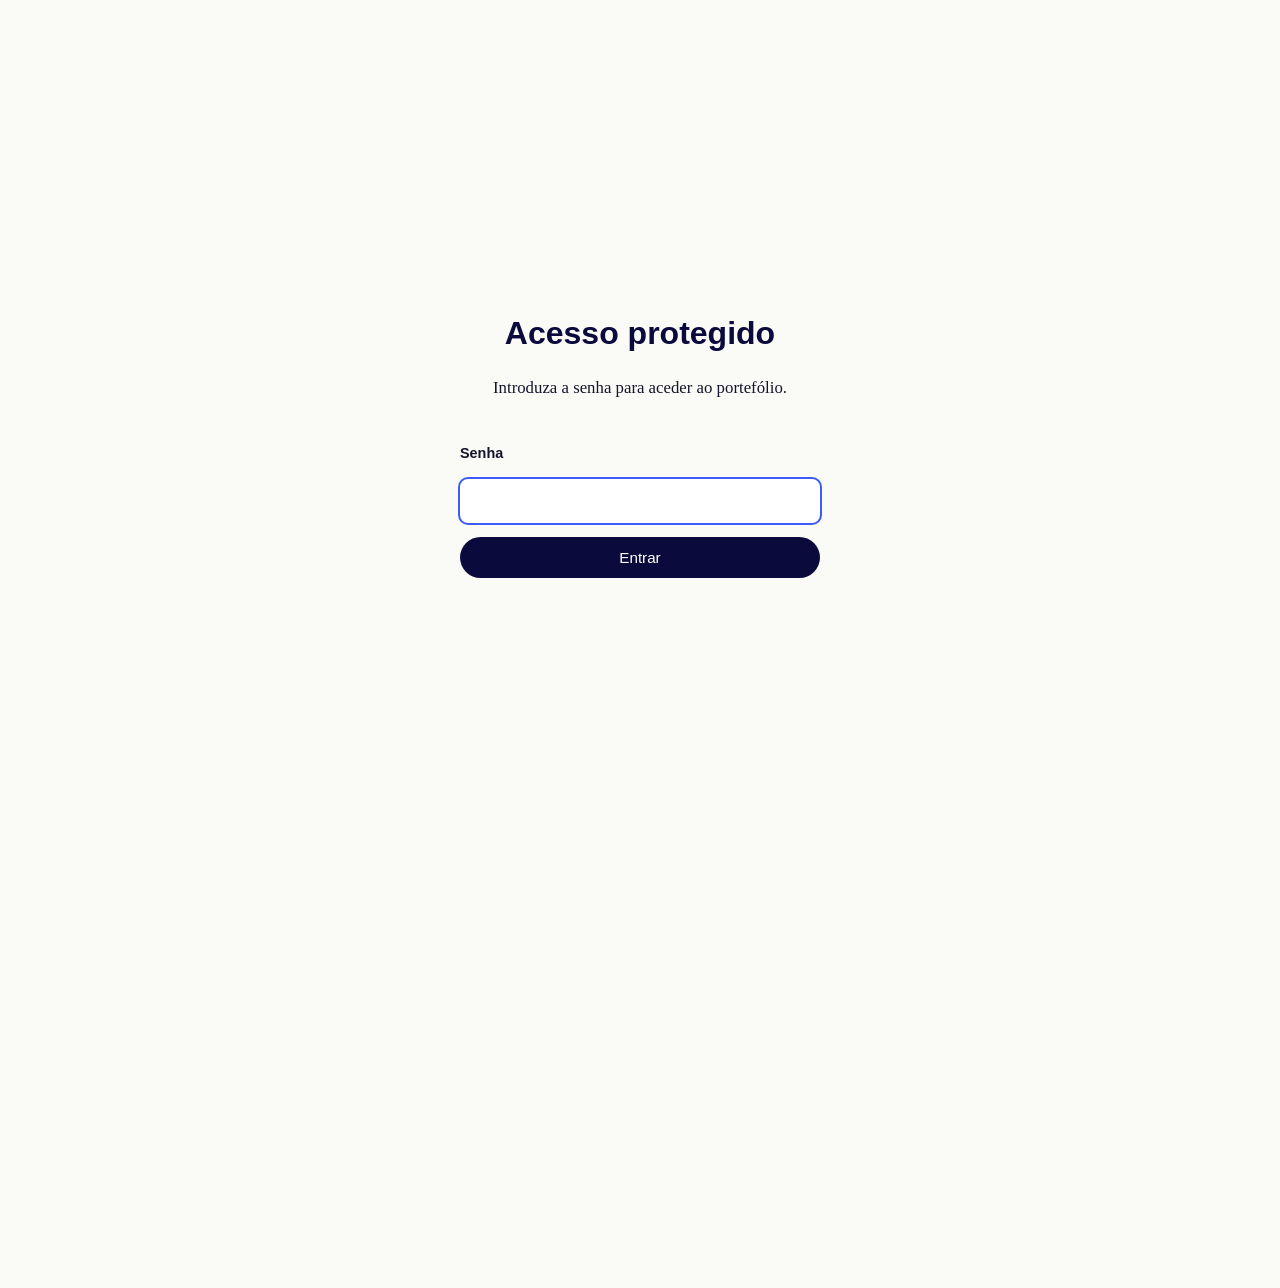
<file: porque-e-portefolio.html>
<!DOCTYPE html>
<html lang="pt-PT">
<head>
  <meta charset="UTF-8">
  <meta name="viewport" content="width=device-width, initial-scale=1.0">
  <title>Leonardo Magalhães | Porquê um E-portefólio</title>
  <link rel="stylesheet" href="style.css">
  <script>document.documentElement.classList.add("acesso-bloqueado");</script>
  <script src="acesso.js" defer></script>
</head>
<body>
  <header class="topo">
    <a class="logo" href="index.html">Leonardo Magalhães</a>
    <nav>
      <ul class="menu">
        <li><a href="index.html">Início</a></li>
        <li class="menu-item dropdown">
          <a class="dropbtn" href="Apresentação.html">Apresentação</a>
          <ul class="dropdown-menu">
            <li><a href="pessoal.html">Pessoal</a></li>
            <li><a href="academica.html">Académica</a></li>
            <li><a href="profissional.html">Profissional</a></li>
            <li><a href="competencias-digitais.html">Competências digitais</a></li>
          </ul>
        </li>
        <li><a class="ativo" href="porque-e-portefolio.html">Porquê um e-portefólio?</a></li>
        <li><a href="evidencias.html">Evidências de aprendizagem</a></li>
        <li><a href="relatorio-reflexivo.html">Relatório reflexivo</a></li>
        <li><a href="contactos.html">Contactos</a></li>
      </ul>
    </nav>
  </header>

  <main>
    <section class="conteudo">
      <h1>Porquê um e-portefólio?</h1>

      <p>
        Um E-portefólio é uma forma de reunir e apresentar, num espaço
        digital, o percurso, os projetos e as competências de uma pessoa.
        Este site permite mostrar o meu desenvolvimento académico e
        profissional de forma organizada e acessível.
      </p>

      <section class="cartao">
        <h2>Registar a evolução</h2>
        <p>
          Ao guardar trabalhos e projetos, posso acompanhar o que aprendi,
          reconhecer a minha evolução e identificar novas áreas para
          desenvolver.
        </p>
      </section>

      <section class="cartao">
        <h2>Partilhar projetos e competências</h2>
        <p>
          O E-portefólio permite apresentar exemplos concretos do meu
          trabalho e das competências que vou adquirindo, num formato
          simples de consultar e partilhar.
        </p>
      </section>

      <section class="cartao">
        <h2>Aprender a comunicar em ambiente digital</h2>
        <p>
          A criação deste site também é uma oportunidade para praticar
          desenvolvimento web, organizar informação e comunicar conteúdos
          através de uma plataforma digital.
        </p>
      </section>

      <div class="botoes">
        <a class="btn" href="Apresentação.html">Ver apresentação</a>
        <a class="btn secundario" href="evidencias.html">Ver evidências de aprendizagem</a>
      </div>
    </section>
  </main>

  <footer class="rodape">
    <p>© 2026 Leonardo Magalhães. Todos os direitos reservados.</p>

    <p class="contactos">
      Contactos:<br>
      <a href="mailto:leo.magalhaes1711@gmail.com">leo.magalhaes1711@gmail.com</a>
    </p>

    <div class="istec">
      <img src="imagem/Logotipo01.png" alt="Logótipo do ISTEC Porto">
    </div>

    <div class="redes">
      <a href="https://www.instagram.com/leomaagalhaes/" title="Instagram" target="_blank" rel="noopener noreferrer" aria-label="Instagram de Leonardo Magalhães">Ig</a>
    </div>
  </footer>

  <script src="chat.js"></script>
</body>
</html>
</file>
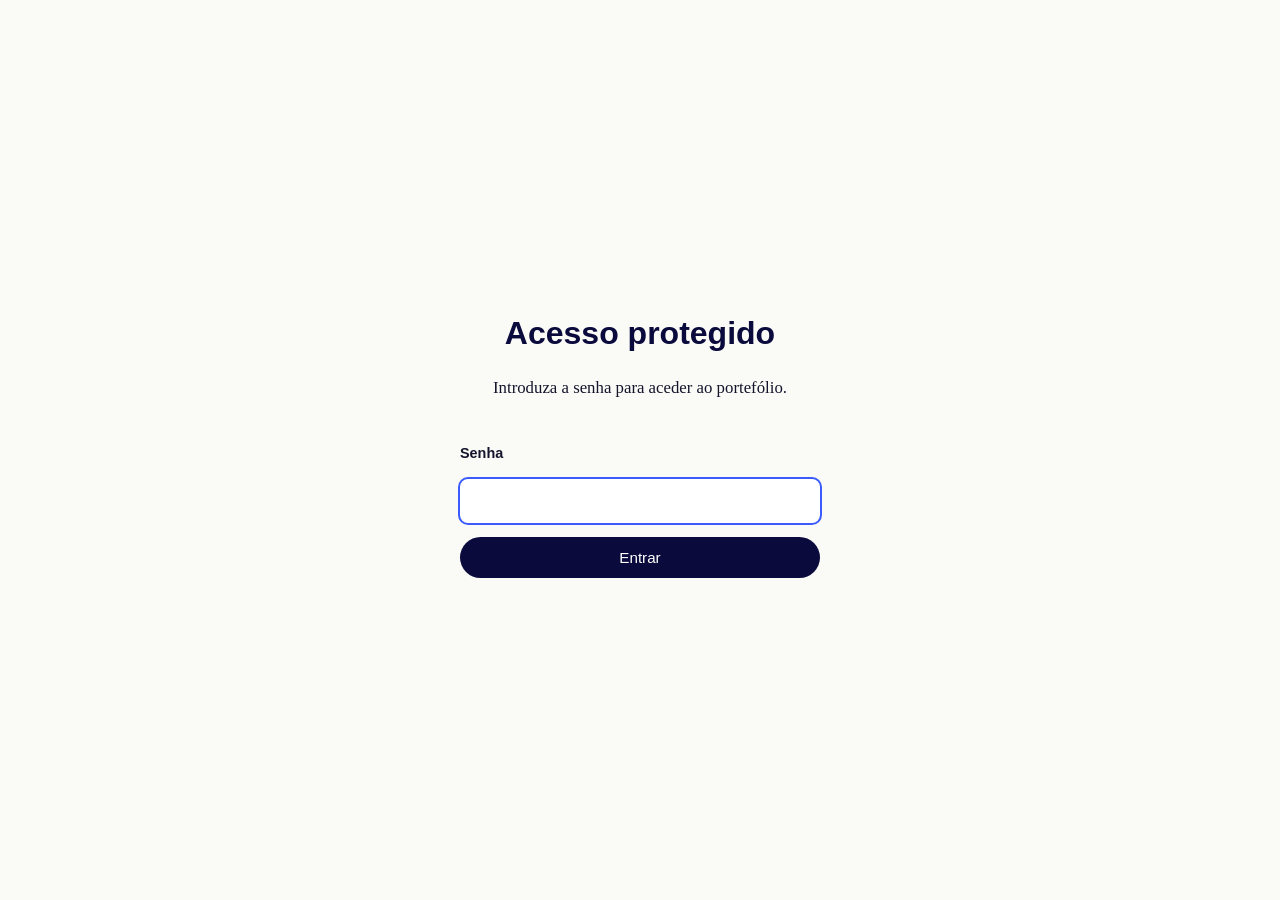
<file: profissional.html>
<!DOCTYPE html>
<html lang="pt-PT">
<head>
  <meta charset="UTF-8">
  <meta name="viewport" content="width=device-width, initial-scale=1.0">
  <title>Leonardo Magalhães | Profissional</title>
  <link rel="stylesheet" href="style.css">
  <script>document.documentElement.classList.add("acesso-bloqueado");</script>
  <script src="acesso.js" defer></script>
</head>
<body>
  <header class="topo">
    <a class="logo" href="index.html">Leonardo Magalhães</a>
    <nav>
      <ul class="menu">
        <li><a href="index.html">Início</a></li>
        <li class="menu-item dropdown">
          <a class="dropbtn" href="Apresentação.html">Apresentação</a>
          <ul class="dropdown-menu">
            <li><a href="pessoal.html">Pessoal</a></li>
            <li><a href="academica.html">Académica</a></li>
            <li><a href="profissional.html">Profissional</a></li>
            <li><a href="competencias-digitais.html">Competências digitais</a></li>
          </ul>
        </li>
        <li><a href="porque-e-portefolio.html">Porquê um e-portefólio?</a></li>
        <li><a href="evidencias.html">Evidências de aprendizagem</a></li>
        <li><a href="relatorio-reflexivo.html">Relatório reflexivo</a></li>
        <li><a href="contactos.html">Contactos</a></li>
      </ul>
    </nav>
  </header>

  <main>
    <section class="conteudo">
      <h1>Profissional</h1>
      <section class="cartao">
        <h2>Experiência profissional</h2>
        <ul>
          <li>Barista - Nola 2.0, 2026 - atual</li>
          <li>Atendente de mesa - Nola Kitchen, 2025 - 2026</li>
          <li>Produção e personalização de brindes, preparação de artes gráficas, serigrafia e prensa térmica, com foco na qualidade visual e no acabamento - Azeredo Brindes, 2021 - 2025</li>
        </ul>
      </section>
      <div class="botoes">
        <a class="btn" href="Apresentação.html">Voltar à apresentação</a>
      </div>
    </section>
  </main>

  <footer class="rodape">
    <p>© 2026 Leonardo Magalhães. Todos os direitos reservados.</p>
    <p class="contactos">
      Contactos:<br>
      <a href="mailto:leo.magalhaes1711@gmail.com">leo.magalhaes1711@gmail.com</a>
    </p>
    <div class="istec">
      <img src="imagem/Logotipo01.png" alt="Logótipo do ISTEC Porto">
    </div>
    <div class="redes">
      <a href="https://www.instagram.com/leomaagalhaes/" title="Instagram" target="_blank" rel="noopener noreferrer" aria-label="Instagram de Leonardo Magalhães">Ig</a>
    </div>
  </footer>
  <script src="chat.js"></script>
</body>
</html>
</file>
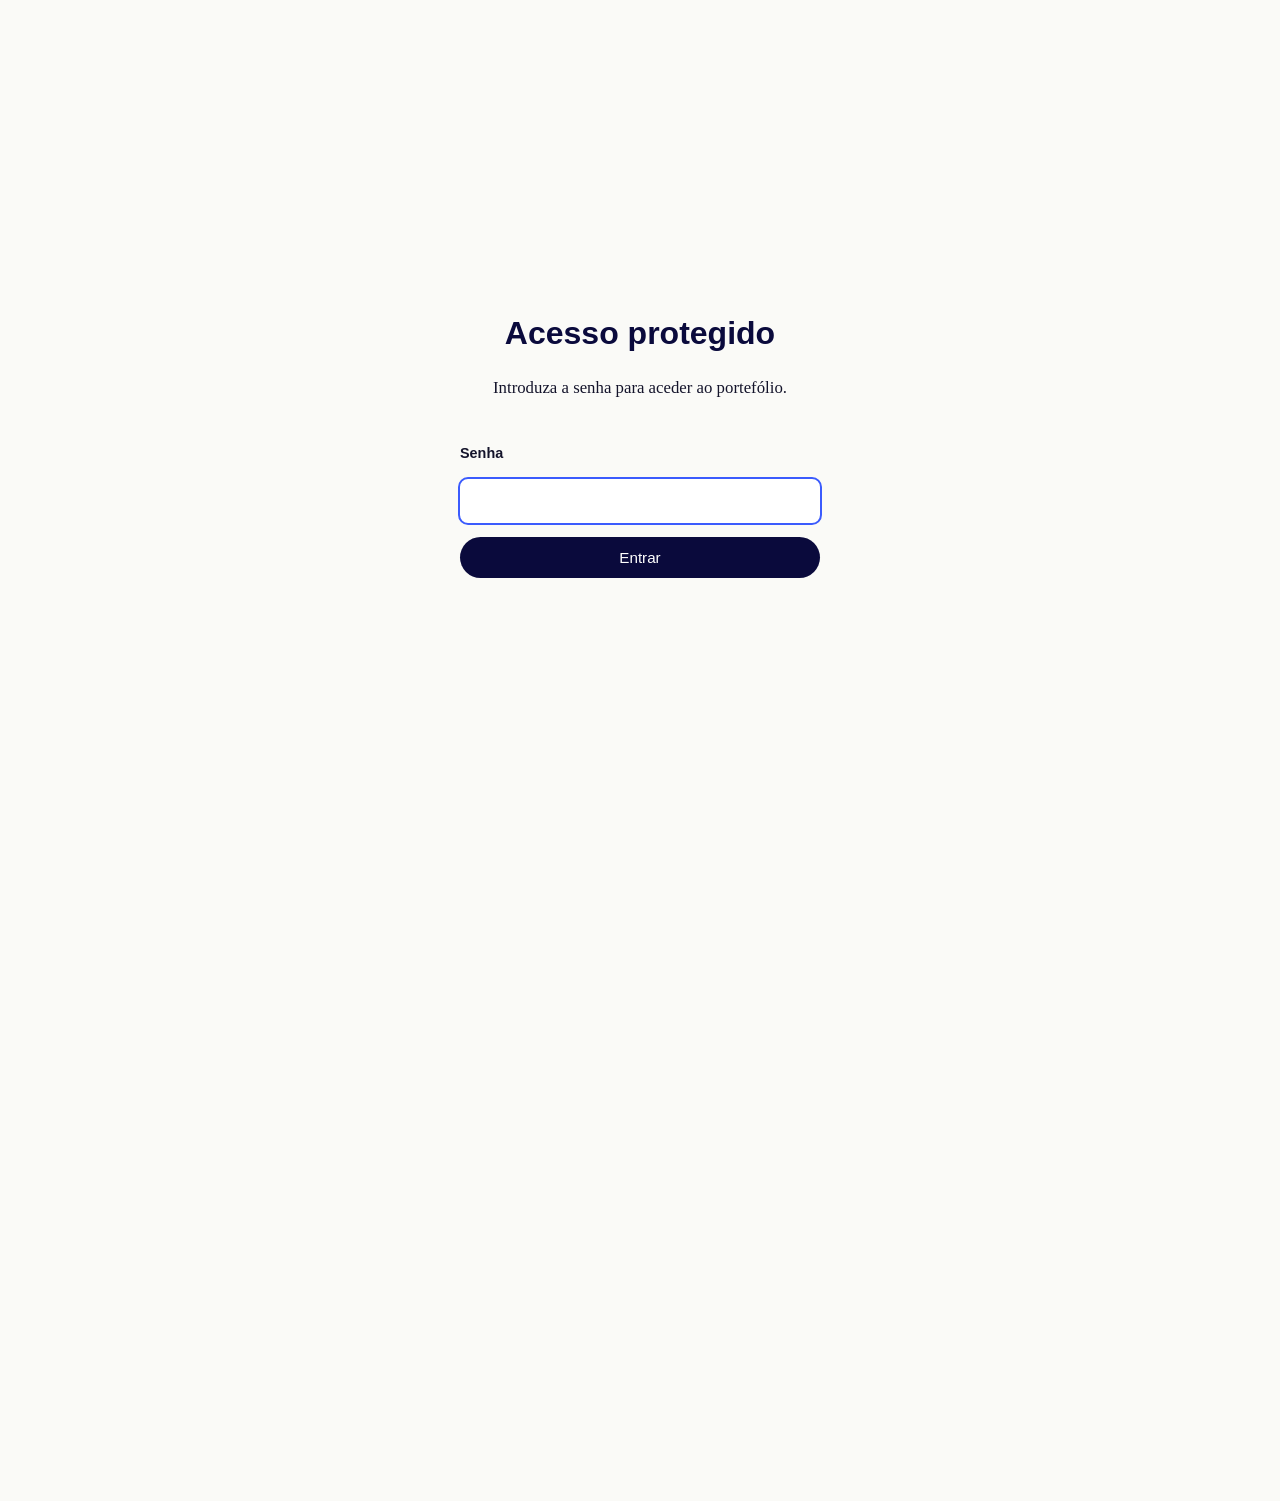
<file: relatorio-reflexivo.html>
<!DOCTYPE html>
<html lang="pt-PT">

<head>
  <meta charset="UTF-8">
  <meta name="viewport" content="width=device-width, initial-scale=1.0">
  <title>Leonardo Magalhães | Relatório reflexivo</title>
  <link rel="stylesheet" href="style.css">
  <script>document.documentElement.classList.add("acesso-bloqueado");</script>
  <script src="acesso.js" defer></script>
</head>

<body>
  <header class="topo">
    <a class="logo" href="index.html">Leonardo Magalhães</a>
    <nav>
      <ul class="menu">
        <li><a href="index.html">Início</a></li>
        <li class="menu-item dropdown">
          <a class="dropbtn" href="Apresentação.html">Apresentação</a>
          <ul class="dropdown-menu">
            <li><a href="pessoal.html">Pessoal</a></li>
            <li><a href="academica.html">Académica</a></li>
            <li><a href="profissional.html">Profissional</a></li>
            <li><a href="competencias-digitais.html">Competências digitais</a></li>
          </ul>
        </li>
        <li><a href="porque-e-portefolio.html">Porquê um e-portefólio?</a></li>
        <li><a href="evidencias.html">Evidências de aprendizagem</a></li>
        <li><a class="ativo" href="relatorio-reflexivo.html">Relatório reflexivo</a></li>
        <li><a href="contactos.html">Contactos</a></li>
      </ul>
    </nav>
  </header>

  <main>
    <section class="conteudo">
      <h1>Relatório reflexivo</h1>
      <h2>Introdução</h2>
      <p>
        Este relatório reúne uma breve reflexão sobre o percurso e as aprendizagens
        realizados na unidade curricular de Arquitetura e Funcionamento de
        Computadores, no âmbito da licenciatura em Engenharia de Multimédia.
      </p>

      <section class="cartao">
        <h2>Objetivos</h2>
        <ul>
          <li>Descrever os objetivos da unidade curricular e as expectativas iniciais.</li>
          <li>Refletir sobre os desafios encontrados e as estratégias utilizadas para os ultrapassar.</li>
          <li>Considerar a aplicação destas aprendizagens e os aspetos que pretendo continuar a desenvolver.</li>
        </ul>
      </section>

      <section class="cartao">
        <h2>Método de ensino</h2>
        <p>Espaço reservado para descrever a metodologia utilizada na unidade curricular.</p>
      </section>

      <section class="cartao">
        <h2>Expectativas nesta UC</h2>
        <p>Espaço reservado para descrever as expectativas iniciais em relação à unidade curricular.</p>
      </section>
      <section class="cartao">
        <h2>Conclusão</h2>
        <p>Espaço reservado para descrever a conclusão do relatório.</p>
      </section>

      <div class="botoes">
        <a class="btn secundario" href="evidencias.html">Ver evidências de aprendizagem</a>
        <a class="btn" href="contactos.html">Contactar</a>
      </div>
    </section>
  </main>

  <footer class="rodape">
    <p>© 2026 Leonardo Magalhães. Todos os direitos reservados.</p>
    <p class="contactos">
      Contactos:<br>
      <a href="mailto:leo.magalhaes1711@gmail.com">leo.magalhaes1711@gmail.com</a>
    </p>
    <div class="istec">
      <img src="imagem/Logotipo01.png" alt="Logótipo do ISTEC Porto">
    </div>
    <div class="redes">
      <a href="https://www.instagram.com/leomaagalhaes/" title="Instagram" target="_blank" rel="noopener noreferrer"
        aria-label="Instagram de Leonardo Magalhães">Ig</a>
    </div>
  </footer>
  <script src="chat.js"></script>
</body>

</html>
</file>
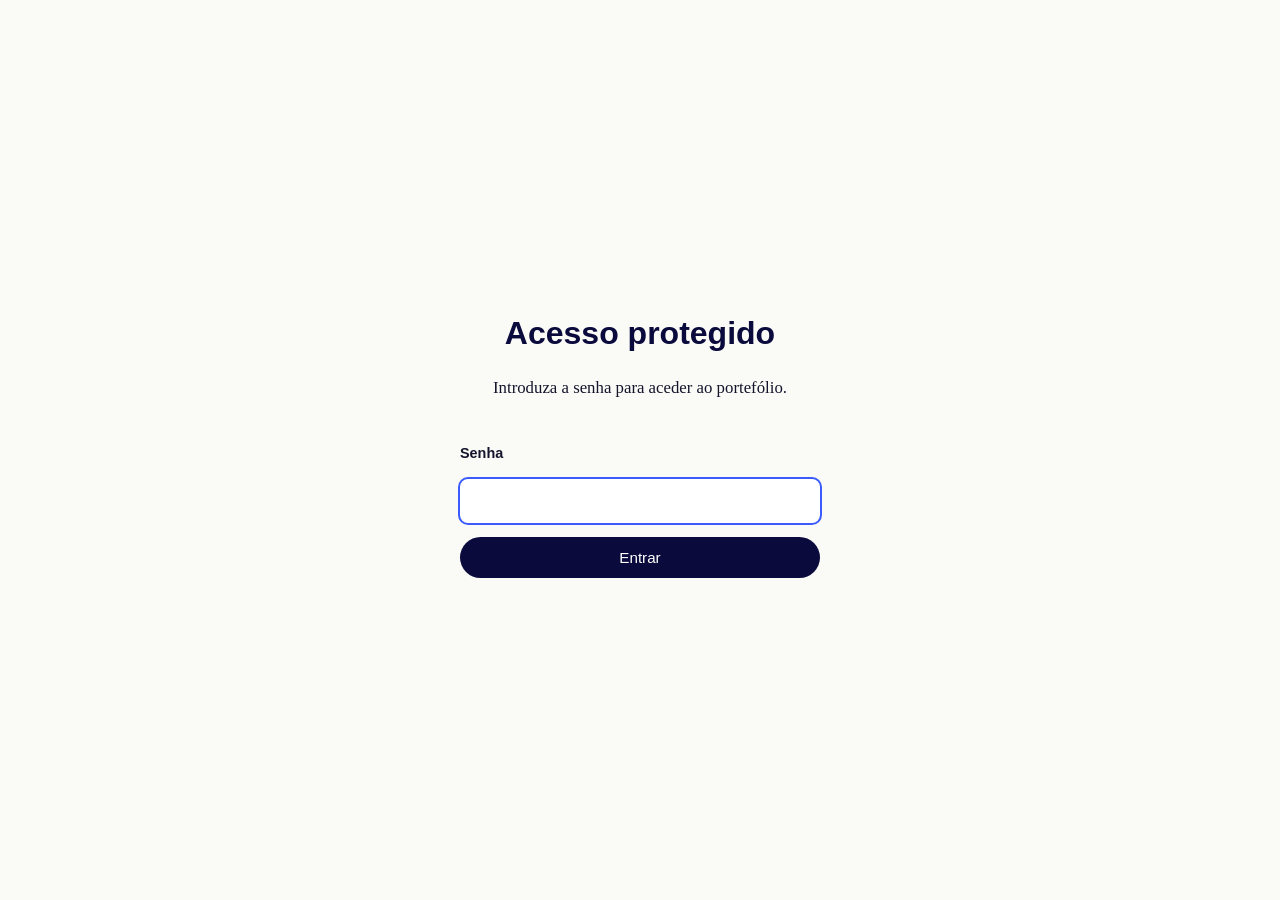
<file: trabalhos-e-projetos.html>
<!DOCTYPE html>
<html lang="pt-PT">

<head>
  <meta charset="UTF-8">
  <meta name="viewport" content="width=device-width, initial-scale=1.0">
  <title>Leonardo Magalhães | Trabalhos e projetos</title>
  <link rel="stylesheet" href="style.css">
  <script>document.documentElement.classList.add("acesso-bloqueado");</script>
  <script src="acesso.js" defer></script>
</head>

<body>
  <header class="topo">
    <a class="logo" href="index.html">Leonardo Magalhães</a>
    <nav>
      <ul class="menu">
        <li><a href="index.html">Início</a></li>
        <li class="menu-item dropdown">
          <a class="dropbtn" href="Apresentação.html">Apresentação</a>
          <ul class="dropdown-menu">
            <li><a href="pessoal.html">Pessoal</a></li>
            <li><a href="academica.html">Académica</a></li>
            <li><a href="profissional.html">Profissional</a></li>
            <li><a href="competencias-digitais.html">Competências digitais</a></li>
          </ul>
        </li>
        <li><a href="porque-e-portefolio.html">Porquê um e-portefólio?</a></li>
        <li class="menu-item dropdown">
          <a class="dropbtn ativo" href="evidencias.html">Evidências de aprendizagem</a>
          <ul class="dropdown-menu">
            <li><a href="noticias.html">Notícias</a></li>
            <li><a href="Linha-do-tempo.html">Linha do tempo</a></li>
            <li><a class="ativo" href="trabalhos-e-projetos.html">Trabalhos e projetos</a></li>
          </ul>
        </li>
        <li><a href="relatorio-reflexivo.html">Relatório reflexivo</a></li>
        <li><a href="contactos.html">Contactos</a></li>
      </ul>
    </nav>
  </header>

  <main>
    <section class="conteudo">
      <h1>Trabalhos e projetos</h1>
      <p>
        Nesta página serão apresentados os trabalhos e projetos realizados
        na unidade curricular de Arquitetura e Funcionamento de Computadores,
        no âmbito da licenciatura em Engenharia de Multimédia do ISTEC.
      </p>
      <section class="cartao">
        <h2>Trabalhos e projetos</h2>
        <p>Os trabalhos e projetos desenvolvidos nesta unidade curricular serão apresentados aqui.</p>
      </section>
      <div class="botoes">
        <a class="btn secundario" href="evidencias.html">Voltar às evidências de aprendizagem</a>
      </div>
    </section>
  </main>

  <footer class="rodape">
    <p>© 2026 Leonardo Magalhães. Todos os direitos reservados.</p>
    <p class="contactos">
      Contactos:<br>
      <a href="mailto:leo.magalhaes1711@gmail.com">leo.magalhaes1711@gmail.com</a>
    </p>
    <div class="istec">
      <img src="imagem/Logotipo01.png" alt="Logótipo do ISTEC Porto">
    </div>
    <div class="redes">
      <a href="https://www.instagram.com/leomaagalhaes/" title="Instagram" target="_blank" rel="noopener noreferrer"
        aria-label="Instagram de Leonardo Magalhães">Ig</a>
    </div>
  </footer>

  <script src="chat.js"></script>
</body>

</html>
</file>
<file: style.css>
/* ===== Variáveis ===== */
:root {
  --azul-escuro: #0a0a3c;
  --fundo: #fafaf7;
  --fundo-hero: #d3d3cb;
  --texto: #14142b;
  --destaque: #3b5bfd;
  --serif: "Georgia", "Times New Roman", serif;
  --sans: "Helvetica Neue", Arial, sans-serif;
}

/* ===== Base ===== */
* {
  box-sizing: border-box;
  margin: 0;
  padding: 0;
}

body {
  font-family: var(--serif);
  color: var(--texto);
  background: var(--fundo);
  line-height: 1.6;
  min-height: 100vh;
  display: flex;
  flex-direction: column;
}

html.acesso-bloqueado body > :not(.bloqueio-acesso) {
  visibility: hidden;
}

.bloqueio-acesso {
  position: fixed;
  inset: 0;
  z-index: 1000;
  display: grid;
  align-content: center;
  justify-items: center;
  gap: 16px;
  padding: 24px;
  background: var(--fundo);
  text-align: center;
}

.bloqueio-acesso h1 {
  font-family: var(--sans);
  color: var(--azul-escuro);
  font-size: 2rem;
}

.bloqueio-acesso p {
  font-size: 1.05rem;
}

.bloqueio-acesso form {
  width: min(100%, 360px);
  align-items: stretch;
  text-align: left;
}

.bloqueio-acesso .erro-acesso {
  color: #a32020;
}

a {
  color: inherit;
}

main {
  flex: 1;
}

/* ===== Cabeçalho / navegação ===== */
.topo {
  display: flex;
  justify-content: space-between;
  align-items: center;
  padding: 18px 40px;
  background: var(--fundo);
  border-bottom: 1px solid #e3e3dc;
  position: sticky;
  top: 0;
  z-index: 10;
}

.logo {
  font-family: var(--sans);
  font-weight: 800;
  font-size: 1.3rem;
  text-decoration: none;
  color: var(--azul-escuro);
}

.menu {
  display: flex;
  gap: 28px;
  list-style: none;
  align-items: center;
}

.menu-item {
  position: relative;
}

.menu a {
  font-family: var(--sans);
  font-size: 0.95rem;
  text-decoration: none;
  padding-bottom: 4px;
  border-bottom: 2px solid transparent;
  transition: border-color 0.2s, color 0.2s;
}

.menu a:hover,
.menu a.ativo,
.menu .dropbtn:hover,
.menu .dropbtn:focus,
.menu .dropbtn.ativo {
  color: var(--destaque);
  border-bottom-color: var(--destaque);
}

.dropdown-menu {
  position: absolute;
  top: 100%;
  left: 0;
  min-width: 210px;
  background: #fff;
  border: 1px solid #e3e3dc;
  border-radius: 12px;
  box-shadow: 0 10px 24px rgba(10, 10, 60, 0.12);
  list-style: none;
  padding: 10px 0;
  opacity: 0;
  visibility: hidden;
  transition: opacity 0.2s ease, visibility 0.2s ease;
  z-index: 20;
}

.dropdown:hover .dropdown-menu,
.dropdown:focus-within .dropdown-menu {
  opacity: 1;
  visibility: visible;
}

.dropdown-menu li {
  list-style: none;
}

.dropdown-menu a {
  display: block;
  padding: 10px 16px;
  border-bottom: none;
  color: var(--texto);
  white-space: nowrap;
}

.dropdown-menu a:hover {
  background: rgba(59, 91, 253, 0.06);
  color: var(--destaque);
  border-bottom: none;
}

/* ===== Hero (página inicial) ===== */
.hero {
  background: var(--fundo-hero);
  min-height: 70vh;
  display: flex;
  align-items: center;
  justify-content: space-between;
  gap: 40px;
  padding: 60px 8vw;
}

.hero-texto h1 {
  font-family: var(--sans);
  font-weight: 400;
  font-size: clamp(3rem, 8vw, 6.5rem);
  line-height: 1;
  color: var(--azul-escuro);
  margin-bottom: 40px;
}

.hero-texto .curso {
  font-size: 1.6rem;
  line-height: 1.3;
  margin-bottom: 20px;
  max-width: 460px;
}

.hero-texto .uc {
  font-size: 1.1rem;
  max-width: 320px;
}

.hero-foto {
  width: 260px;
  height: 340px;
  object-fit: cover;
  border-radius: 50%;
  border: 8px solid #c5d3e3;
  flex-shrink: 0;
}

.botoes {
  margin-top: 32px;
  display: flex;
  gap: 14px;
  flex-wrap: wrap;
}

.btn {
  font-family: var(--sans);
  display: inline-block;
  padding: 12px 24px;
  border-radius: 999px;
  background: var(--azul-escuro);
  color: #fff;
  text-decoration: none;
  font-size: 0.95rem;
  border: none;
  cursor: pointer;
  transition: transform 0.15s, background 0.2s;
}

.btn:hover {
  background: var(--destaque);
  transform: translateY(-2px);
}

.btn.secundario {
  background: transparent;
  color: var(--azul-escuro);
  border: 2px solid var(--azul-escuro);
}

.btn.secundario:hover {
  background: var(--azul-escuro);
  color: #fff;
}

/* ===== Páginas de conteúdo ===== */
.conteudo {
  max-width: 820px;
  margin: 0 auto;
  padding: 60px 24px;
}

.conteudo h1 {
  font-family: var(--sans);
  font-size: 2.5rem;
  color: var(--azul-escuro);
  margin-bottom: 24px;
}

.conteudo h2 {
  font-family: var(--sans);
  font-size: 1.4rem;
  color: var(--azul-escuro);
  margin: 32px 0 12px;
}

.conteudo p {
  margin-bottom: 16px;
  font-size: 1.1rem;
}

.apresentacao-logotipo {
  display: block;
  width: min(100%, 420px);
  height: auto;
  margin: 32px auto 0;
}

.conteudo ul {
  margin: 0 0 16px 24px;
  font-size: 1.1rem;
}

.conteudo li {
  margin-bottom: 8px;
}

.cartao {
  background: #fff;
  border: 1px solid #e3e3dc;
  border-radius: 14px;
  padding: 24px;
  margin-top: 24px;
}

.quadro-competencias {
  margin-top: 24px;
}

.quadro-competencias img {
  display: block;
  width: 150%;
  height: auto;
}

.linha-tempo-imagem {
  display: block;
  width: 100%;
  height: auto;
  margin-top: 16px;
}

.section-link {
  color: var(--azul-escuro);
  text-decoration: none;
  border-bottom: 2px solid transparent;
  transition: color 0.2s ease, border-color 0.2s ease;
}

.section-link:hover,
.section-link:focus {
  color: var(--destaque);
  border-bottom-color: var(--destaque);
}

/* ===== Formulário de contacto ===== */
form {
  display: flex;
  flex-direction: column;
  gap: 14px;
  margin-top: 24px;
}

label {
  font-family: var(--sans);
  font-size: 0.9rem;
  font-weight: 600;
}

input,
textarea {
  font-family: var(--sans);
  font-size: 1rem;
  padding: 12px;
  border: 1px solid #c9c9c0;
  border-radius: 8px;
  width: 100%;
  background: #fff;
}

input:focus,
textarea:focus {
  outline: 2px solid var(--destaque);
  border-color: transparent;
}

textarea {
  min-height: 140px;
  resize: vertical;
}

/* ===== Rodapé ===== */
.rodape {
  display: grid;
  grid-template-columns: repeat(4, auto);
  align-items: center;
  justify-content: center;
  gap: 24px;
  padding: 32px 40px;
  background: var(--fundo);
  border-top: 1px solid #e3e3dc;
  font-size: 1rem;
  text-align: center;
}

.rodape .contactos {
  text-align: center;
}

.rodape .contactos a {
  text-decoration: none;
}

.rodape .contactos a:hover {
  color: var(--destaque);
}

.rodape .istec {
  display: flex;
  align-items: center;
  justify-content: center;
  justify-self: center;
  gap: 8px;
  text-align: center;
}

.rodape .istec img {
  display: block;
  width: 220px;
  max-width: 100%;
  height: auto;
}

.redes {
  display: flex;
  gap: 10px;
  justify-content: center;
  flex-wrap: wrap;
}

.redes a {
  font-family: var(--sans);
  font-size: 0.75rem;
  font-weight: 700;
  width: 34px;
  height: 34px;
  border-radius: 50%;
  display: flex;
  align-items: center;
  justify-content: center;
  background: var(--azul-escuro);
  color: #fff;
  text-decoration: none;
  transition: background 0.2s, transform 0.15s;
}

.redes a:hover {
  background: var(--destaque);
  transform: translateY(-2px);
}

/* ===== Responsivo ===== */
@media (max-width: 860px) {
  .topo {
    flex-direction: column;
    gap: 12px;
    padding: 14px 20px;
  }

  .menu {
    gap: 16px;
    flex-wrap: wrap;
    justify-content: center;
  }

  .hero {
    flex-direction: column-reverse;
    text-align: center;
    padding: 40px 6vw;
  }

  .hero-texto .curso,
  .hero-texto .uc {
    margin-left: auto;
    margin-right: auto;
  }

  .botoes {
    justify-content: center;
  }

  .hero-foto {
    width: 200px;
    height: 260px;
  }

  .rodape {
    grid-template-columns: 1fr;
    justify-content: center;
    text-align: center;
    padding: 28px 20px;
  }

  .redes {
    justify-content: center;
  }
}
</file>
